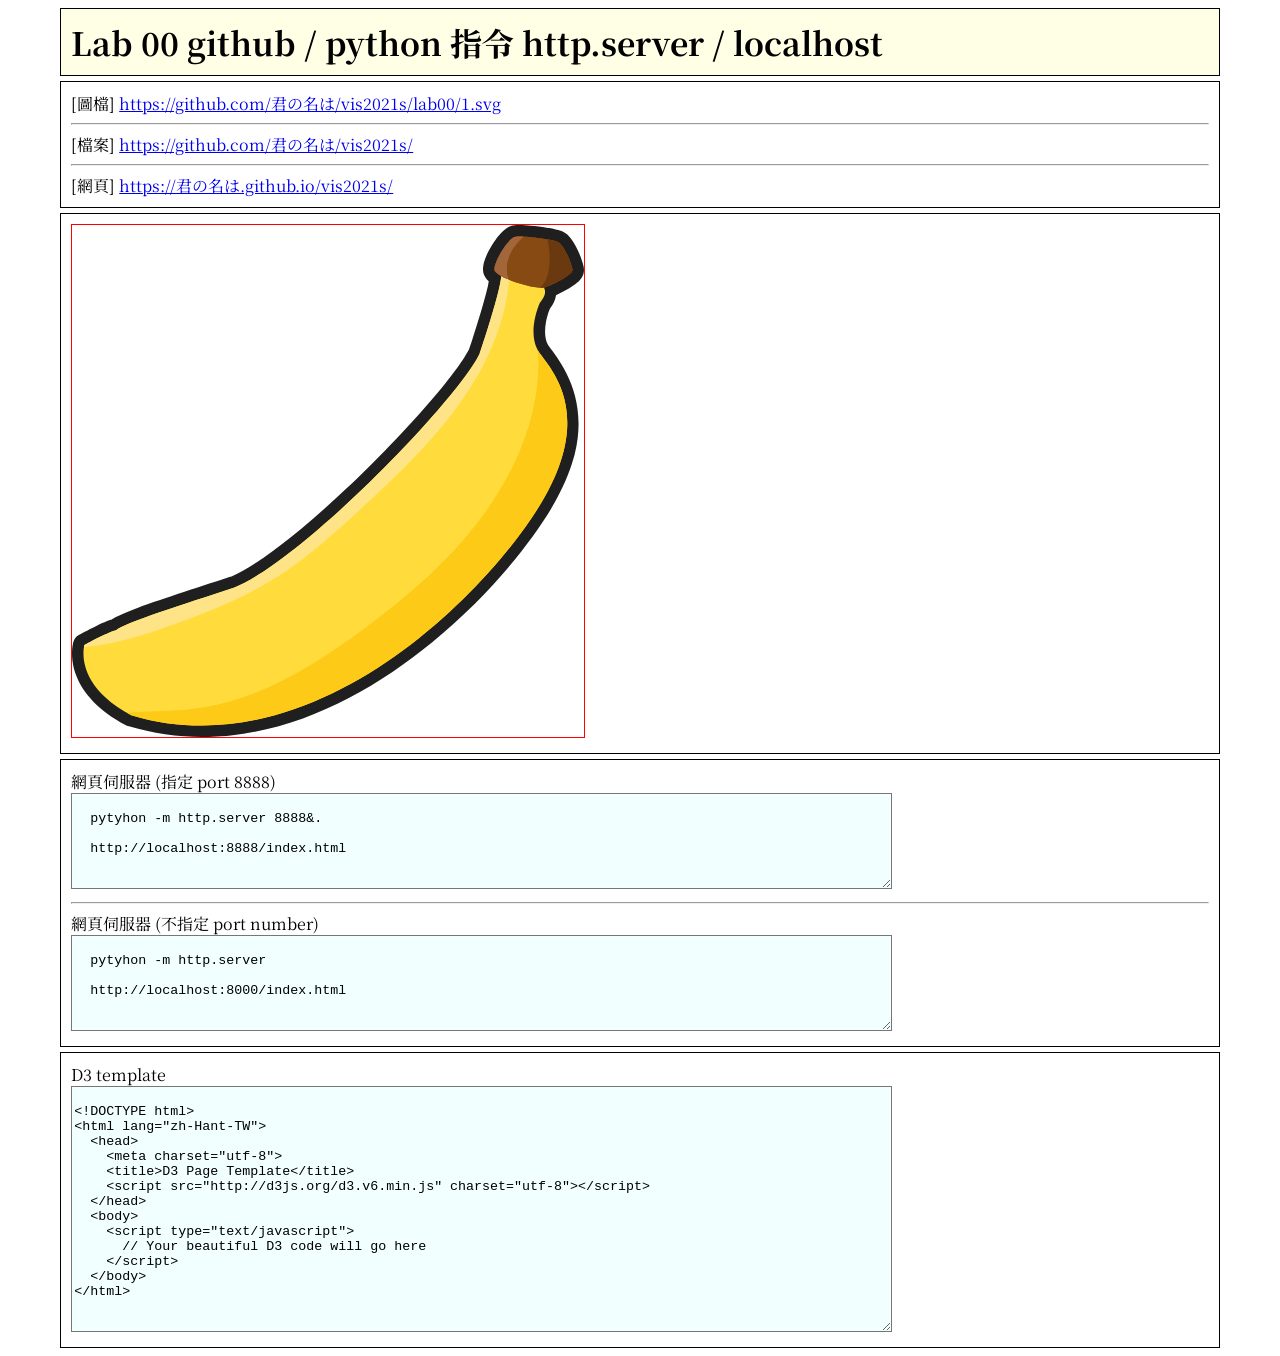
<file: lab00/index.html>
<!DOCTYPE html>
<html>
<head>
	<title></title>
	<meta charset="utf-8">
	<style>
    @import url('https://fonts.googleapis.com/css2?family=Noto+Serif+JP:wght@900&display=swap');

    h1 {
      background-color: rgba(255, 255, 0, 0.1);
      font-family: 'Noto Serif JP', serif;
      font-size: 24pt;
      border: solid 1px black;
      width: 90%;
      margin: 5px auto;
      padding: 10px;
    }

		div {
			font-family: 'Noto Serif JP', serif;
			font-size: 12pt;
			border: solid 1px black;
			width: 90%;
			margin: 5px auto;
			padding: 10px;
		}

    div:hover, ul:hover, h1:hover, h3:hover {
      background-color: rgba(255, 255, 128, 0.1);
      /* offset-x | offset-y | blur-radius | spread-radius | color */
      box-shadow: 0px 0px 5px 5px rgba(128, 255, 255, 0.5);
    }

    svg, iframe {
      border: 1px solid red;
    }
	</style>
</head>
<body>

<h1>  Lab 00 github / python 指令 http.server / localhost </h1>

<div>
  [圖檔] <a href="https://github.com/BananaDuncan1024/vis2021s/lab00/1.svg">https://github.com/君の名は/vis2021s/lab00/1.svg</a>
  <hr>
  [檔案] <a href="https://github.com/BananaDuncan1024/vis2021s/">https://github.com/君の名は/vis2021s/</a>
  <hr>
  [網頁] <a href="https://BananaDuncan1024.github.io/vis2021s/">https://君の名は.github.io/vis2021s/</a>
</div>

<div>
  <iframe src="./1.svg" width="512" height="512" seamless="seamless" scrolling="no" frameborder="0" allowtransparency="true"> </iframe>
</div>

<div>
  網頁伺服器 (指定 port 8888)<br>
  <textarea rows="6" cols="100" style="font-family:'Courier New'; background: rgba(128, 255, 255, 0.1);">

  pytyhon -m http.server 8888&.

  http://localhost:8888/index.html
  </textarea>
  <hr>
  網頁伺服器 (不指定 port number)<br>
  <textarea rows="6" cols="100" style="font-family:'Courier New'; background: rgba(128, 255, 255, 0.1);">

  pytyhon -m http.server

  http://localhost:8000/index.html
  </textarea>
</div>

<div>
  D3 template <br>
  <textarea rows="16" cols="100" style="font-family:'Courier New'; background: rgba(128, 255, 255, 0.1);">

<!DOCTYPE html>
<html lang="zh-Hant-TW">
  <head>
    <meta charset="utf-8">
    <title>D3 Page Template</title>
    <script src="http://d3js.org/d3.v6.min.js" charset="utf-8"></script>
  </head>
  <body>
    <script type="text/javascript">
      // Your beautiful D3 code will go here
    </script>
  </body>
</html>
  </textarea>
</div>


</body>
</html>
</file>
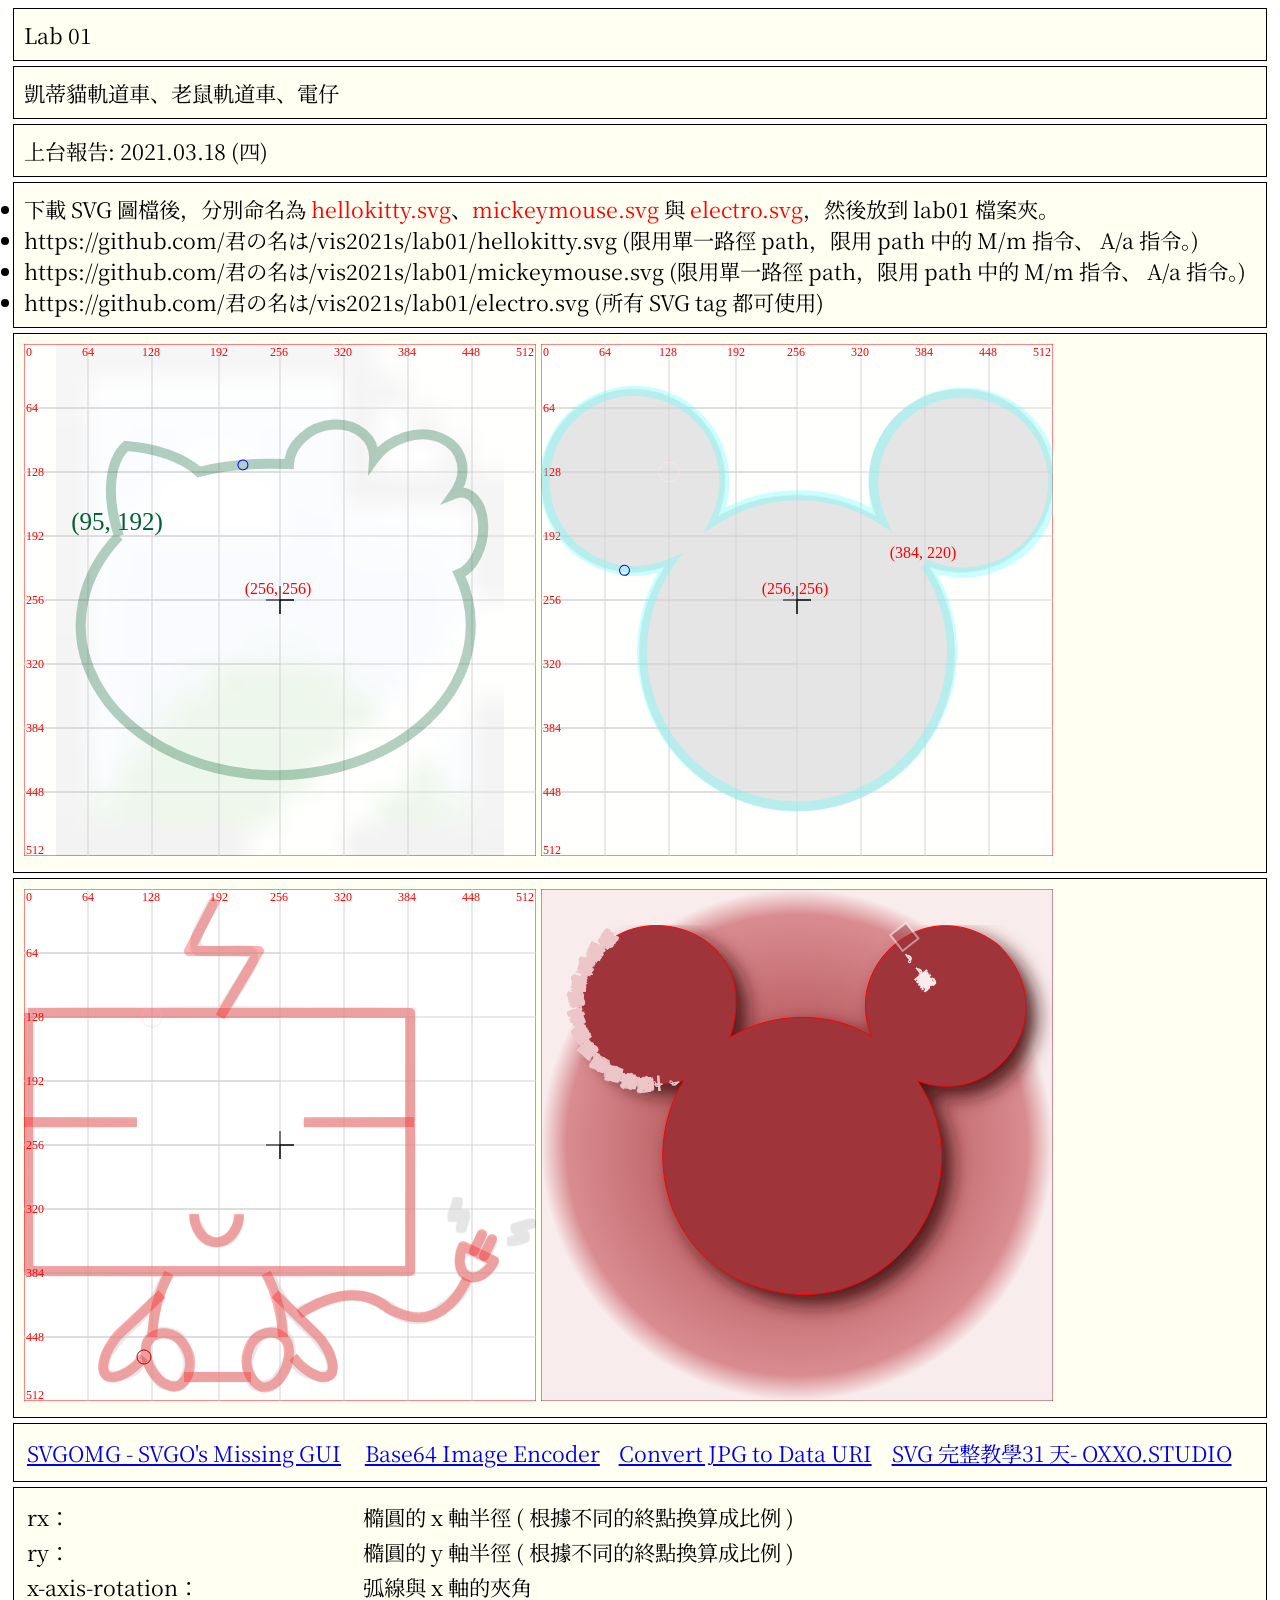
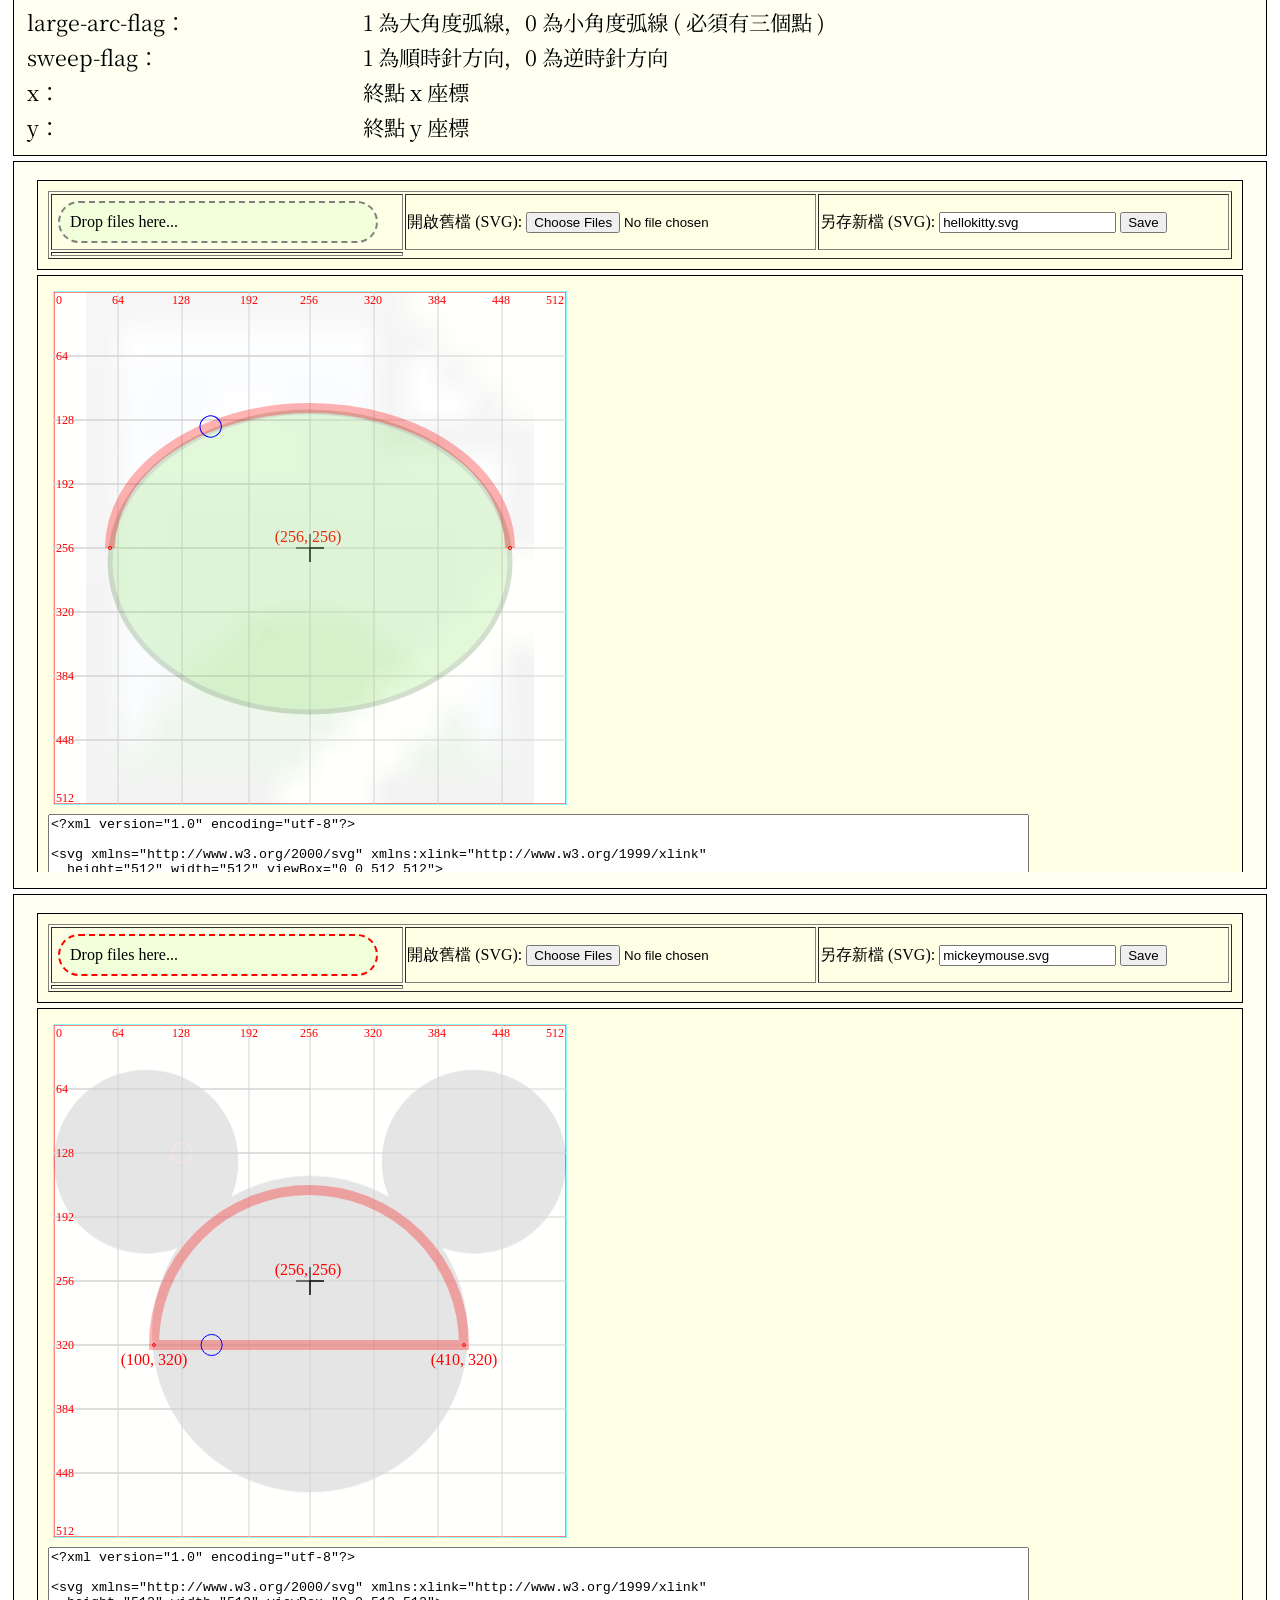
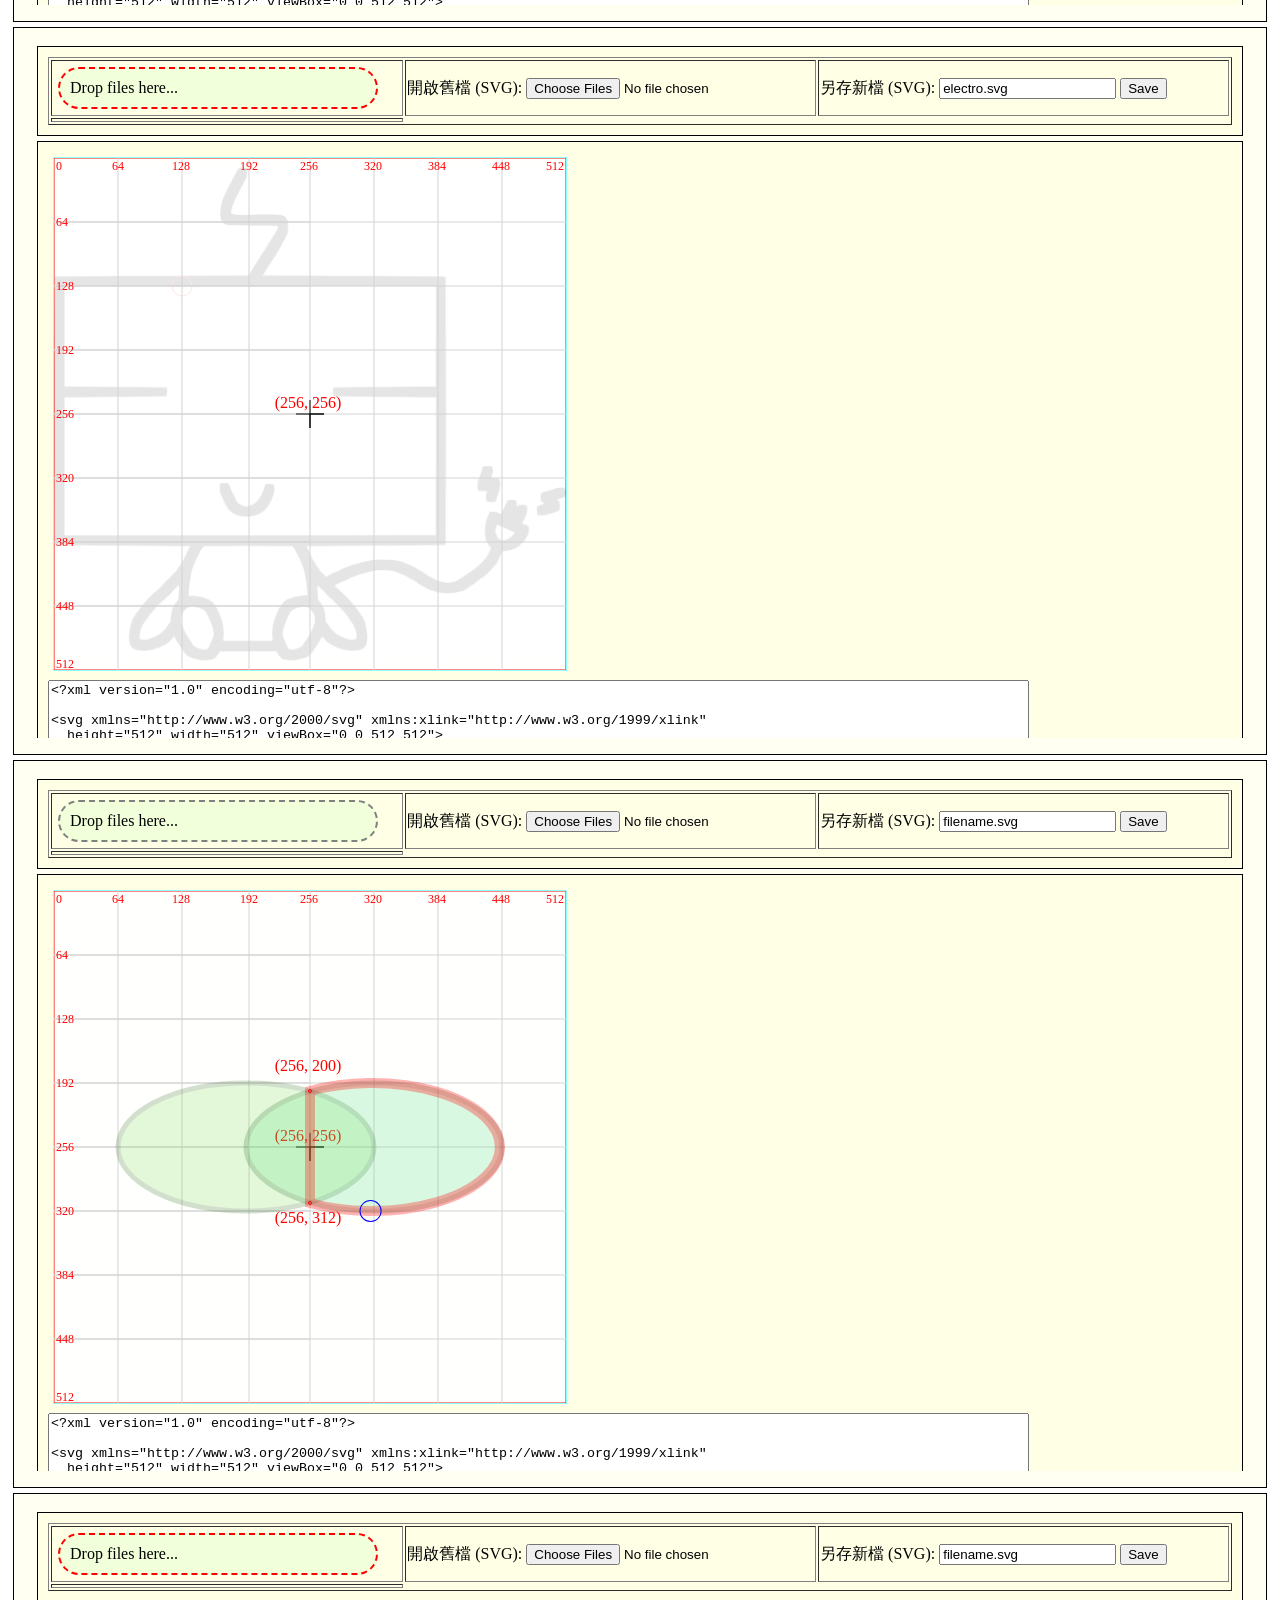
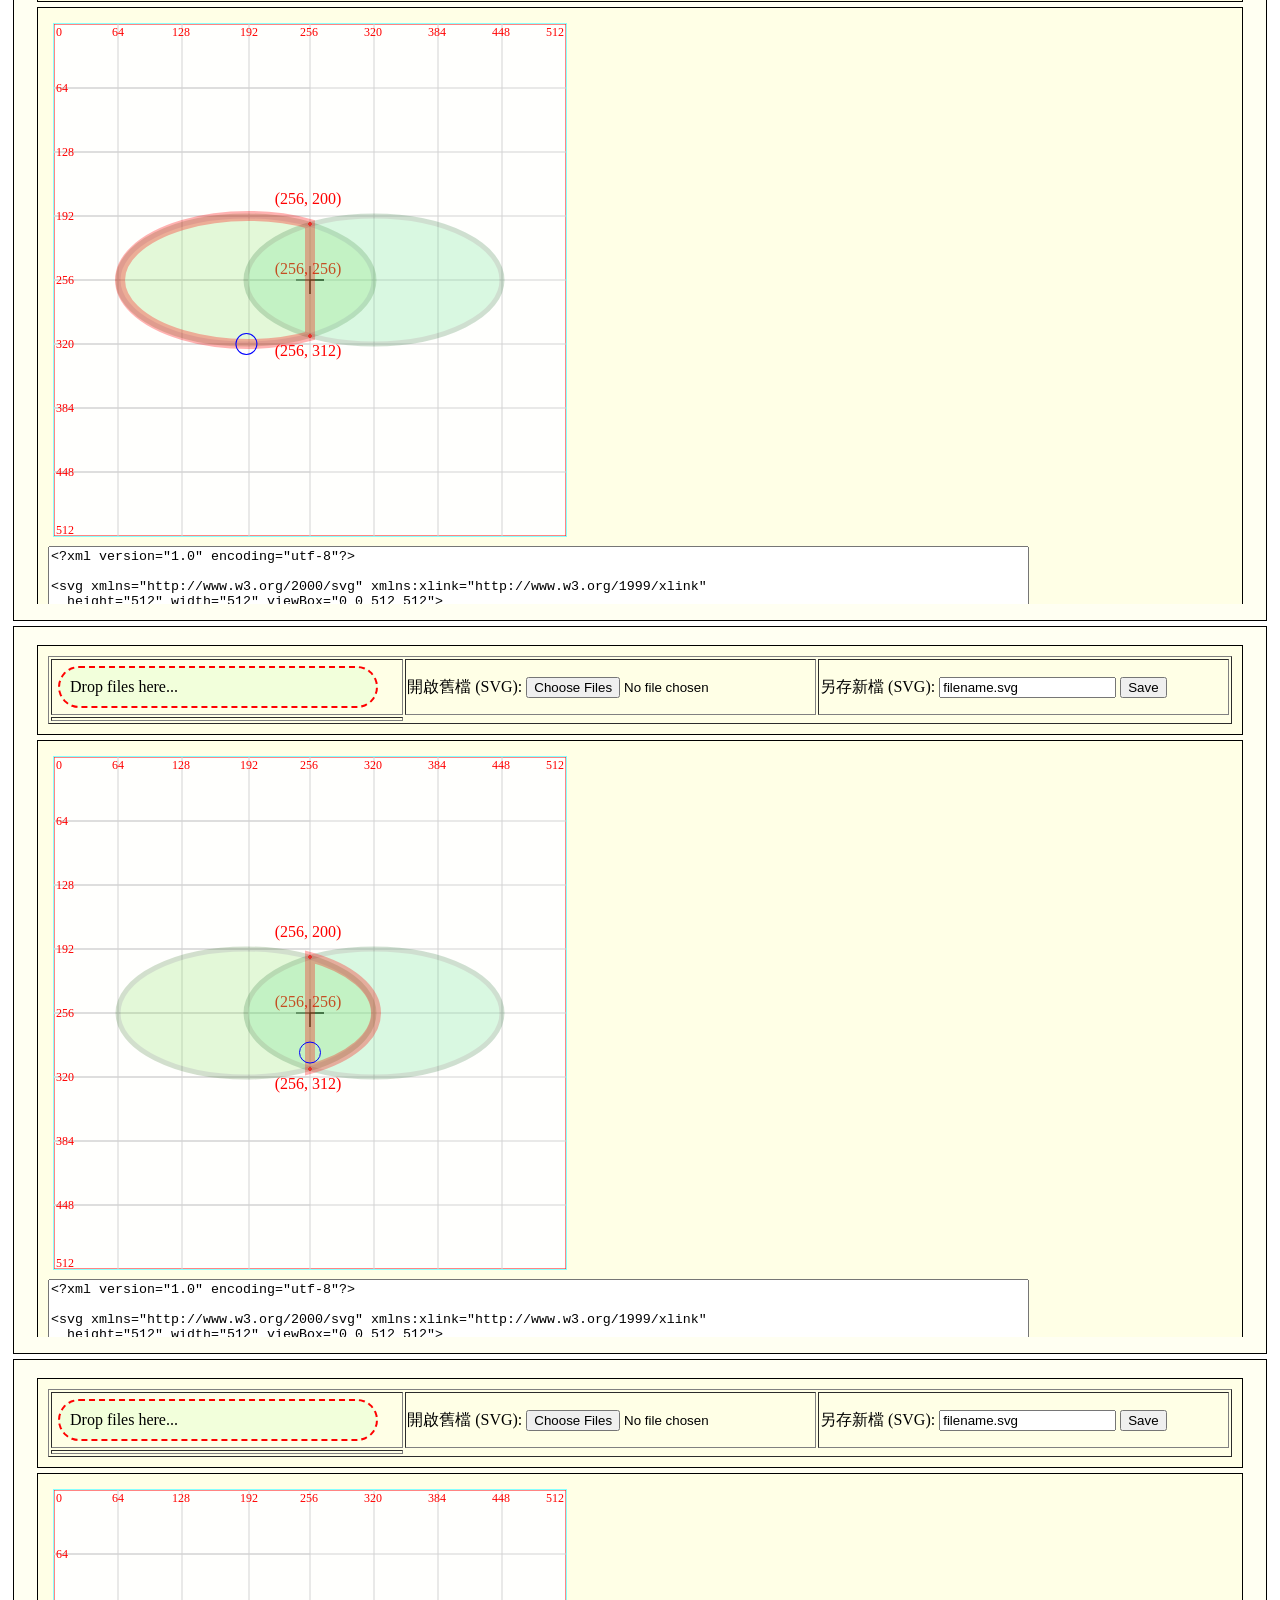
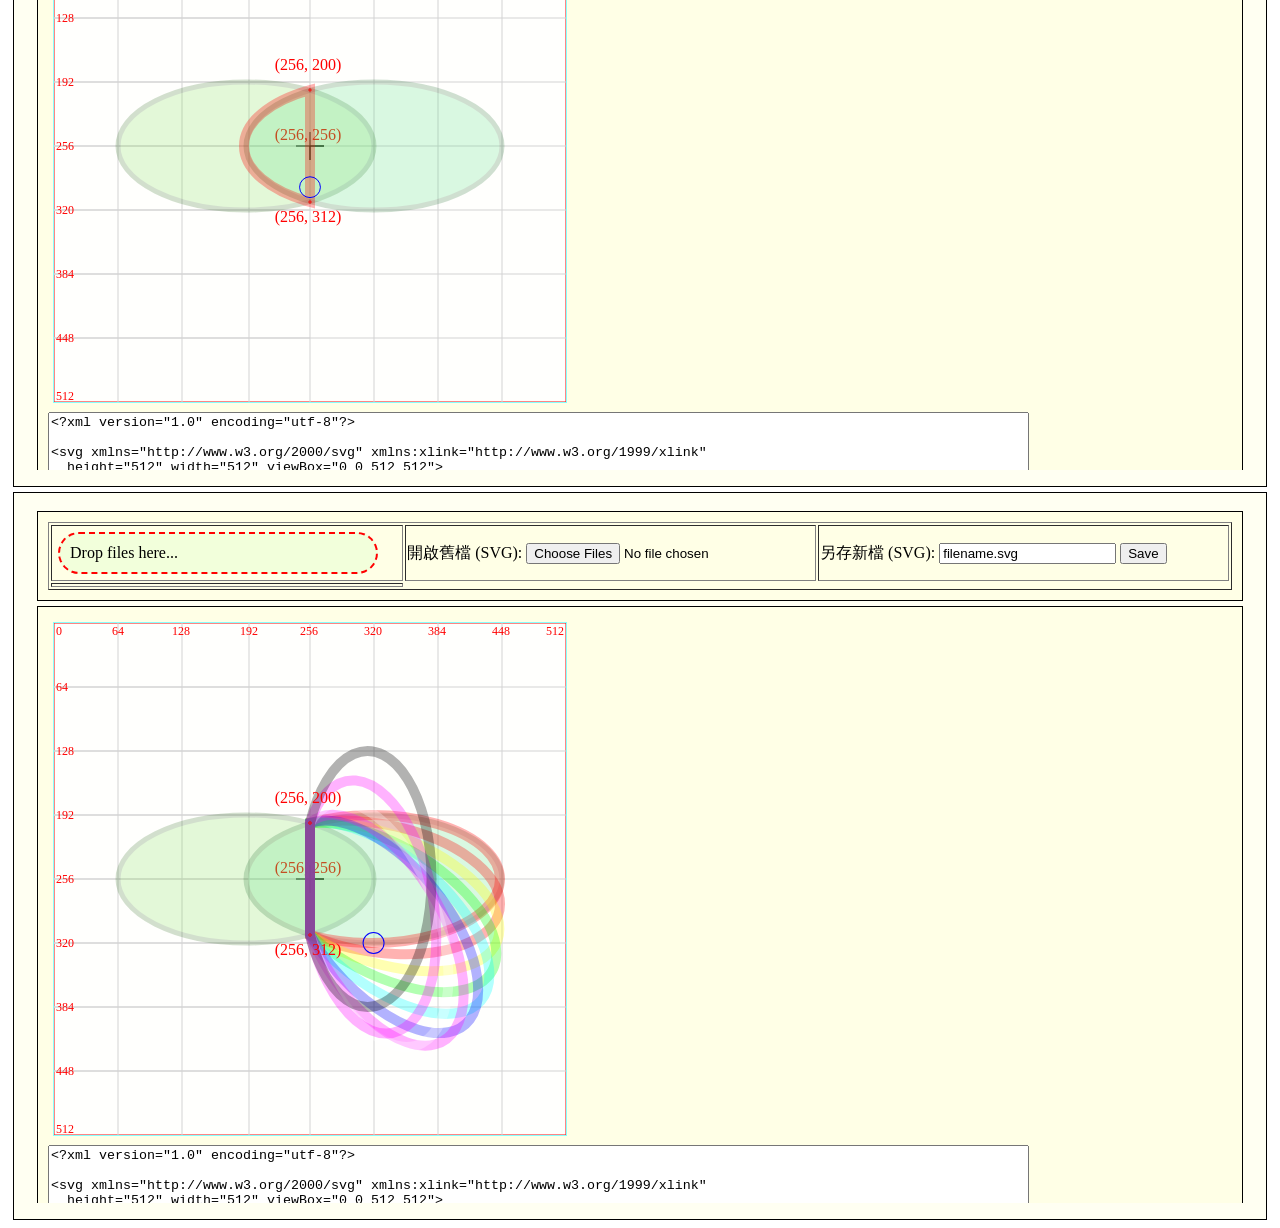
<file: lab01/index.html>
<!DOCTYPE html>
<html lang="zh-Hant-TW">
<head>
    <meta charset="utf-8">
    <title>Lab 01</title>
    <script src="http://d3js.org/d3.v6.min.js" charset="utf-8"></script> <!-- v6.5.0 -->
    <style type="text/css">
	    @import url('https://fonts.googleapis.com/css2?family=Noto+Serif+JP:wght@900&display=swap');

	    body {
	        font-family: 'Noto Serif JP', serif;
	        font-size: 16pt;
	    }
	    div, ul {
	      border: solid black 1px;
	      margin: 5px;
	      padding: 10px;
	      background-color: rgba(255, 255, 128, 0.1);
	    }

	    div:hover, ul:hover {
	      background-color: rgba(255, 128, 128, 0.1);
	    }
    </style>
</head>
<body>
	<div>
		Lab 01
	</div>
	<div>
		凱蒂貓軌道車、老鼠軌道車、電仔
	</div>
	<div>
		上台報告: 2021.03.18 (四)
	</div>
	<ul>
		<li>下載 SVG 圖檔後，分別命名為 <font color="red">hellokitty.svg</font>、<font color="red">mickeymouse.svg</font> 與 <font color="red">electro.svg</font>，然後放到 lab01 檔案夾。</li>
		<li>https://github.com/君の名は/vis2021s/lab01/hellokitty.svg (限用單一路徑 path，限用 path 中的 M/m 指令、 A/a 指令。)</li>
		<li>https://github.com/君の名は/vis2021s/lab01/mickeymouse.svg (限用單一路徑 path，限用 path 中的 M/m 指令、 A/a 指令。)</li>
		<li>https://github.com/君の名は/vis2021s/lab01/electro.svg (所有 SVG tag 都可使用)</li>
	</ul>
	<div>
    	<iframe src="./hellokitty.svg" width="512" height="512" seamless="seamless" scrolling="yes" frameborder="0" allowtransparency="true"> </iframe>
    	<iframe src="./mickeymouse.svg" width="512" height="512" seamless="seamless" scrolling="yes" frameborder="0" allowtransparency="true"> </iframe>
	</div>
	<div>
    	<iframe src="./electro.svg" width="512" height="512" seamless="seamless" scrolling="yes" frameborder="0" allowtransparency="true"> </iframe>
    	<iframe src="./mickey.svg" width="512" height="512" seamless="seamless" scrolling="yes" frameborder="0" allowtransparency="true"> </iframe>
	</div>
	<!-- ---------------- -->
	<div>
		<table style="width:100%">
		  <tr>
		    <td><a target="_blank" href="https://jakearchibald.github.io/svgomg/">SVGOMG - SVGO's Missing GUI</a></td>
		    <td><a target="_blank" href="https://www.base64-image.de/">Base64 Image Encoder</a></td>
		    <td><a target="_blank" href="https://onlinejpgtools.com/convert-jpg-to-data-uri">Convert JPG to Data URI</a></td>
		    <td><a href="https://www.oxxostudio.tw/articles/201410/svg-tutorial.html">SVG 完整教學31 天- OXXO.STUDIO</a></td>
		  </tr>
		</table>
	</div>
	<!-- ---------------- -->
	<div>
		<table style="width:100%">
		  <tr>
		    <td>rx： </td><td>橢圓的 x 軸半徑 ( 根據不同的終點換算成比例 ) </td>
		  </tr>
		  <tr>
		    <td>ry： </td><td>橢圓的 y 軸半徑 ( 根據不同的終點換算成比例 ) </td>
		  </tr>
		  <tr>
		    <td>x-axis-rotation： </td><td>弧線與 x 軸的夾角 </td>
		  </tr>
		  <tr>
		    <td>large-arc-flag： </td><td>1 為大角度弧線，0 為小角度弧線 ( 必須有三個點 ) </td>
		  </tr>
		  <tr>
		    <td>sweep-flag： </td><td>1 為順時針方向，0 為逆時針方向 </td>
		  </tr>
		  <tr>
		    <td>x：  </td><td>終點 x 座標 </td>
		  </tr>
		  <tr>
		    <td>y：  </td><td>終點 y 座標 </td>
		  </tr>
		</table>
	</div>

	<div>
	    <iframe src="./hellokitty.html" width="100%" height="700" seamless="seamless" scrolling="yes" frameborder="0" allowtransparency="true"> </iframe>
	</div>

	<div>
	    <iframe src="./mickeymouse.html" width="100%" height="700" seamless="seamless" scrolling="yes" frameborder="0" allowtransparency="true"> </iframe>
	</div>

	<div>
	    <iframe src="./electro.html" width="100%" height="700" seamless="seamless" scrolling="yes" frameborder="0" allowtransparency="true"> </iframe>
	</div>
	<div>
	    <iframe src="./largearcsweep1.html" width="100%" height="700" seamless="seamless" scrolling="yes" frameborder="0" allowtransparency="true"> </iframe>
	</div>

	<div>
	    <iframe src="./largearcsweep2.html" width="100%" height="700" seamless="seamless" scrolling="yes" frameborder="0" allowtransparency="true"> </iframe>
	</div>

	<div>
	    <iframe src="./largearcsweep3.html" width="100%" height="700" seamless="seamless" scrolling="yes" frameborder="0" allowtransparency="true"> </iframe>
	</div>

	<div>
	    <iframe src="./largearcsweep4.html" width="100%" height="700" seamless="seamless" scrolling="yes" frameborder="0" allowtransparency="true"> </iframe>
	</div>

	<div>
	    <iframe src="./angle.html" width="100%" height="700" seamless="seamless" scrolling="yes" frameborder="0" allowtransparency="true"> </iframe>
	</div>

	<script type="text/javascript">
	  // Your beautiful D3 code will go here
	</script>

 </body>
</html>
</file>
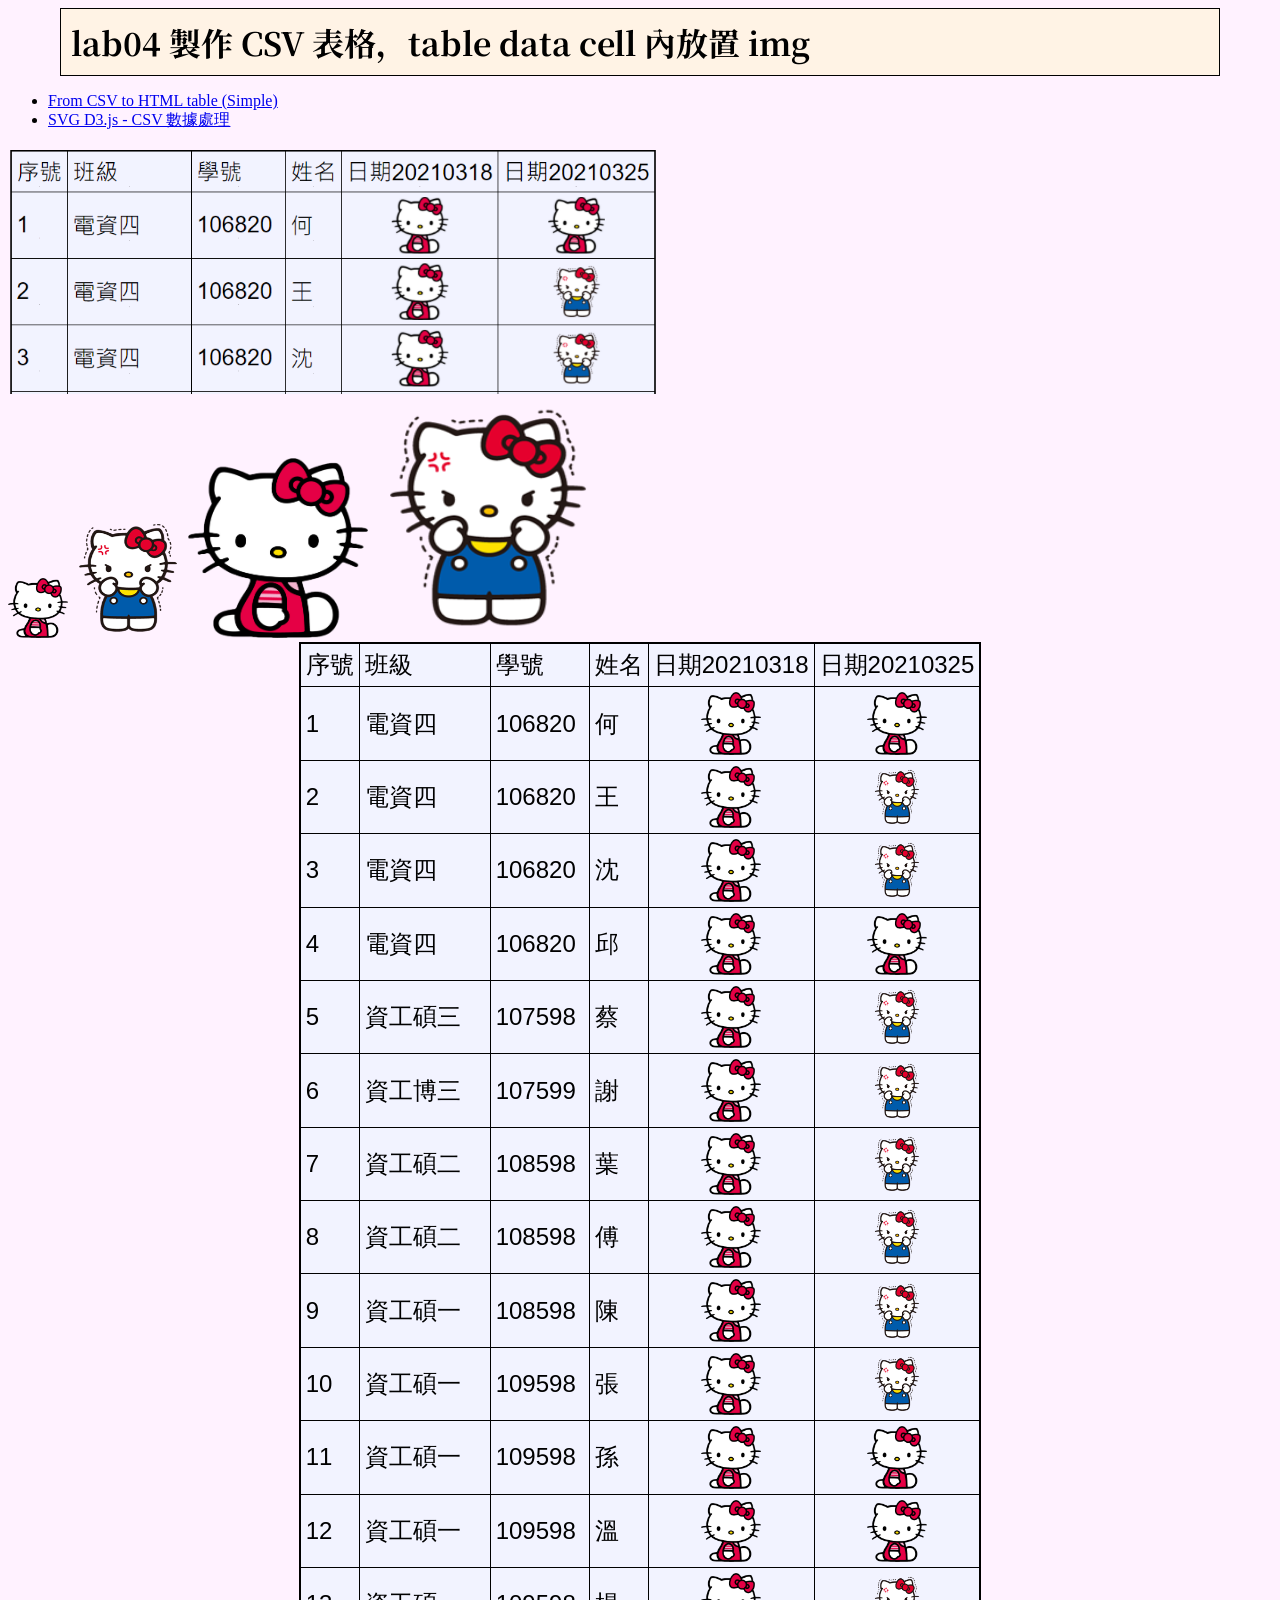
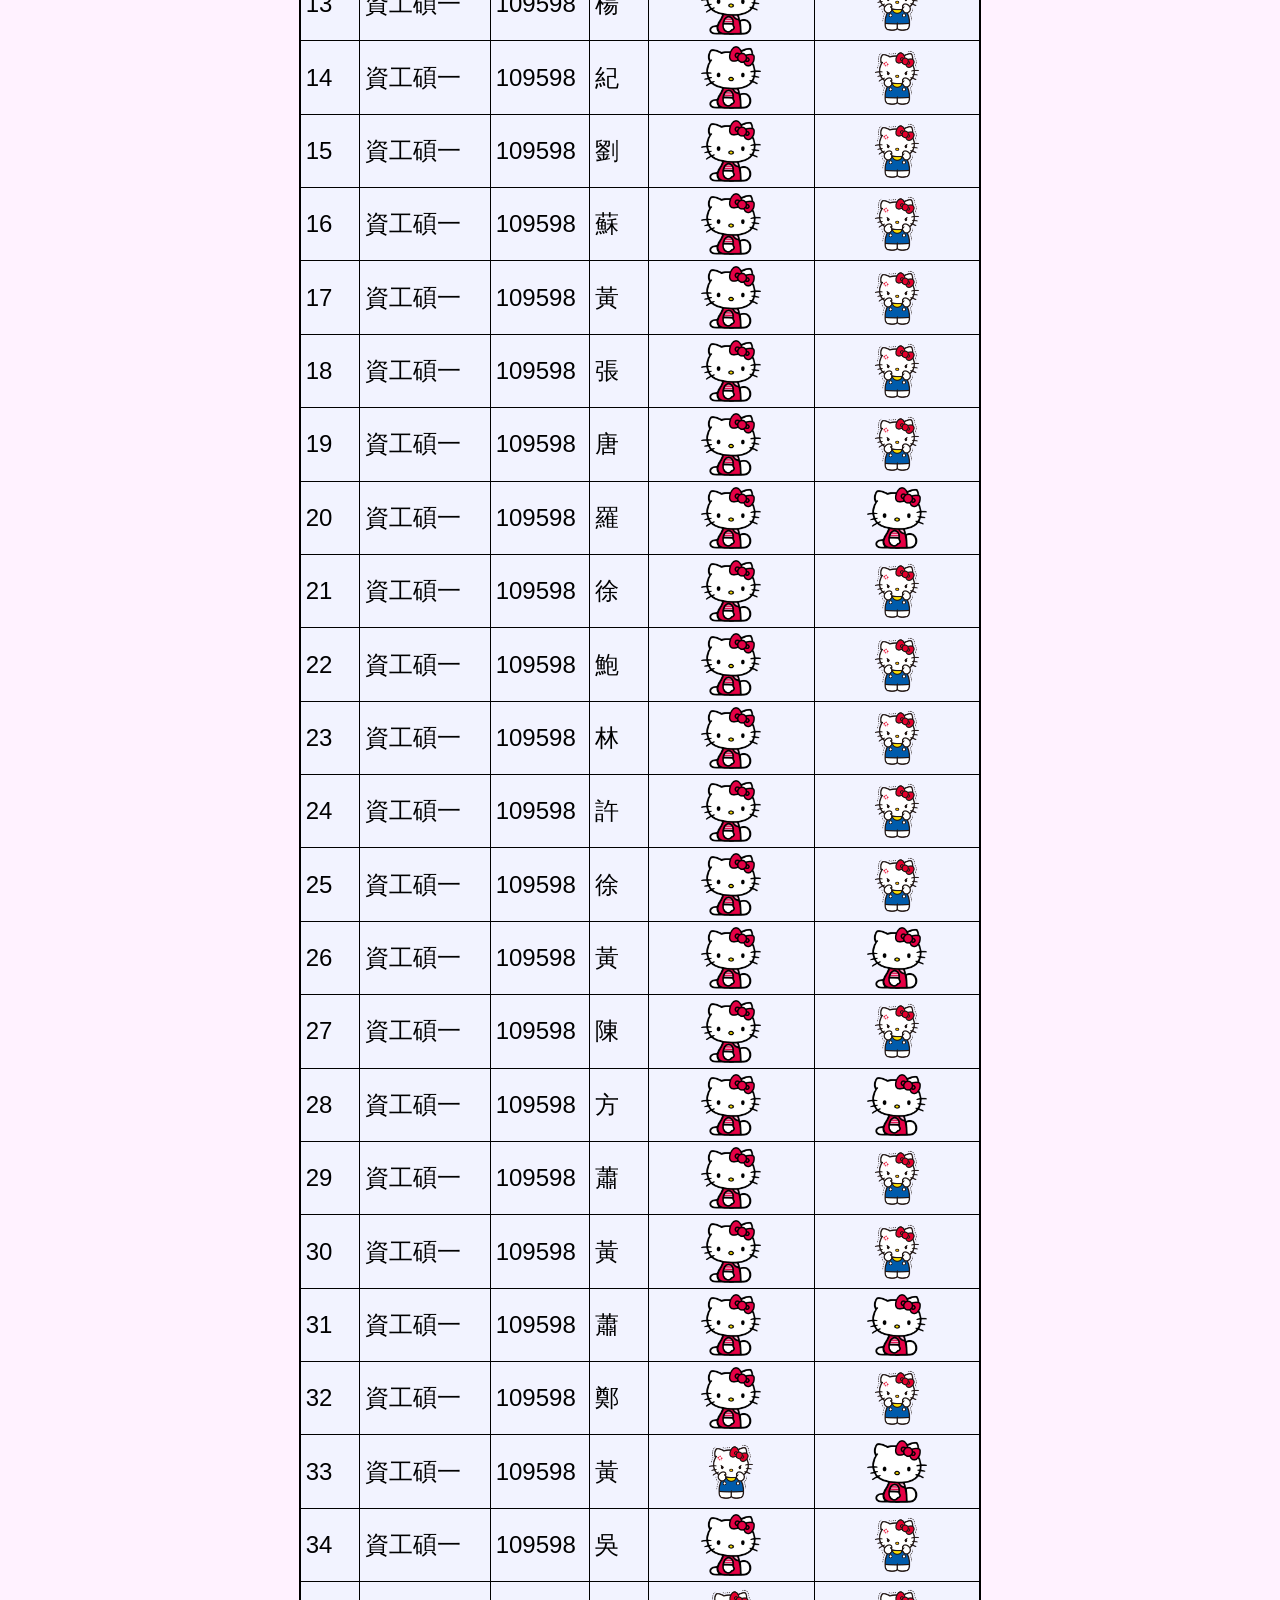
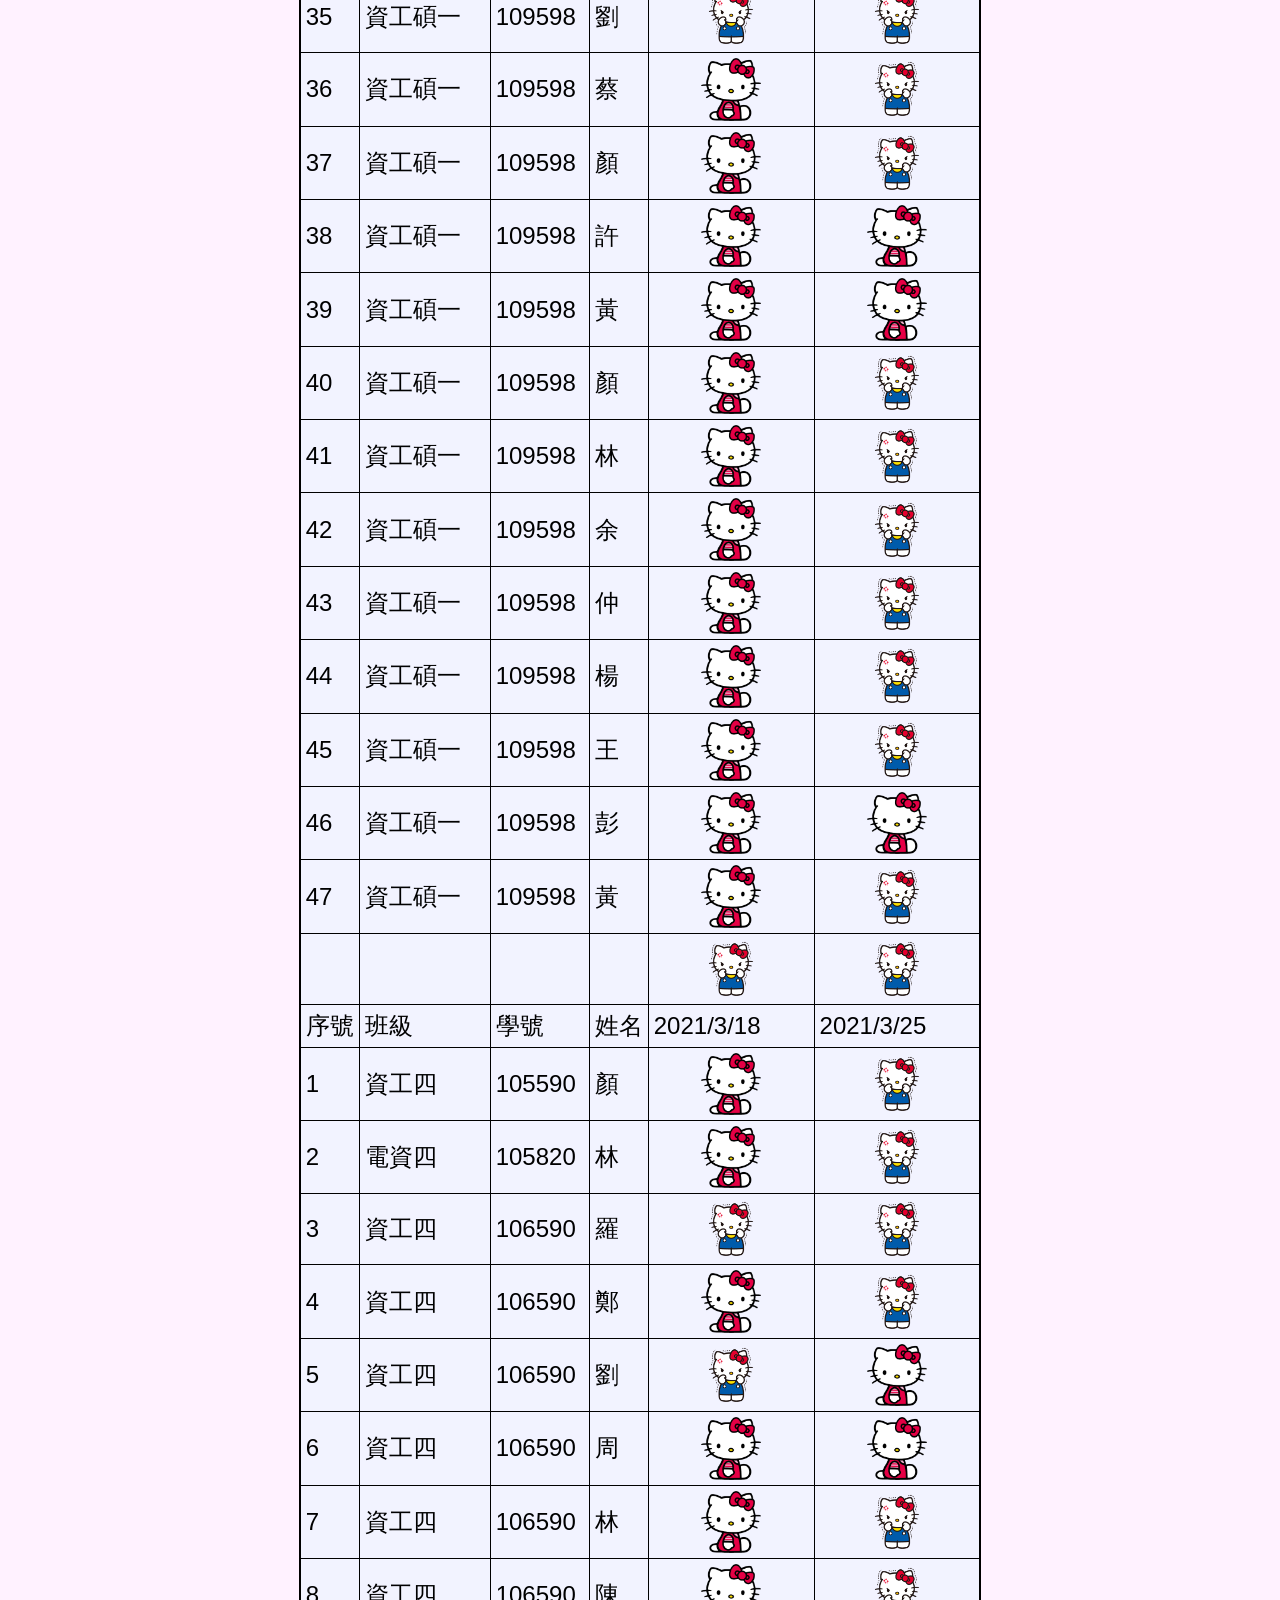
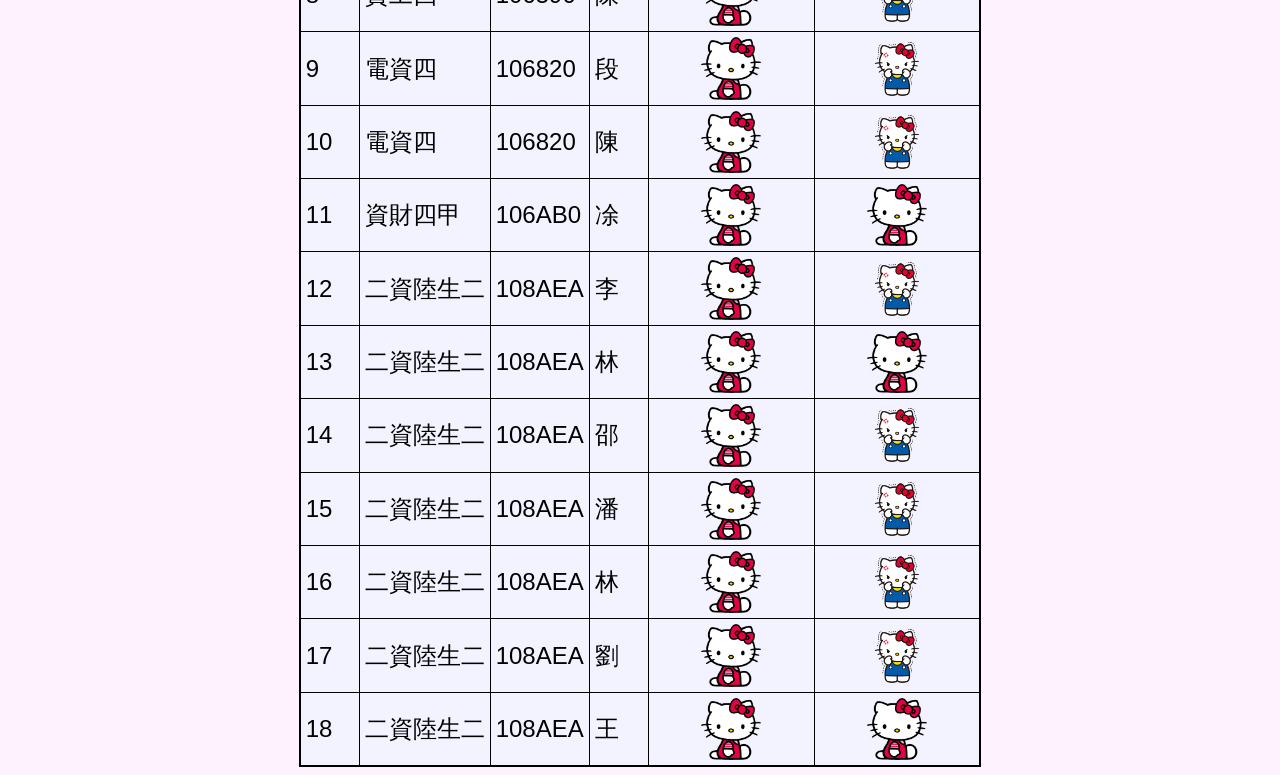
<file: lab04/index.html>
<!--
http://bl.ocks.org/ndarville/7075823
https://www.oxxostudio.tw/articles/201501/svg-d3-13-csv.html
-->

<!DOCTYPE html>

<html lang="en">
    <head>
        <meta charset="utf-8">
        <style>
            @import url('https://fonts.googleapis.com/css2?family=Noto+Serif+JP:wght@900&display=swap');

            h1 {
              background-color: rgba(255, 255, 0, 0.1);
              font-family: 'Noto Serif JP', serif;
              font-size: 24pt;
              border: solid 1px black;
              width: 90%;
              margin: 5px auto;
              padding: 10px;
            }

            body {
                background-color: rgba(255, 128, 255, 0.1);
            }
            table {
                border-collapse: collapse;
                border: 2px black solid;
                font: 24px sans-serif;
                margin-left: auto;
                margin-right: auto;
            }

            td, th {
                border: 1px black solid;
                padding: 5px;
                background-color: rgba(128, 255, 255, 0.1);
            }

            td img{
                display: block;
                margin-left: auto;
                margin-right: auto;
            }

            img:hover {
                box-shadow: 0 0 2px 1px rgba(0, 140, 186, 0.5);
            }
        </style>
    </head>
    <body>
        <h1>
            lab04 製作 CSV 表格，table data cell 內放置 img
        </h1>
        <div>
            <ul>
                <li><a href="http://bl.ocks.org/ndarville/7075823">From CSV to HTML table (Simple)</a></li>
                <li><a href="https://www.oxxostudio.tw/articles/201501/svg-d3-13-csv.html">SVG D3.js - CSV 數據處理</a></li>
            </ul>
        </div>
        <img src="./c.png" width="650">
        <div id="div1"></div>
        <script src="./d3.v3.min.js"></script> 

        <script type="text/javascript"charset="utf-8">

            d3.select("#div1")
                .selectAll("img")
                .data([0, 1, 2, 3])
                .enter()
                // img
                .append("img")
                .attr("src", function(d, i) { if (i % 2 == 0) return "./92.png"; else return "./93.png"; })
                .attr("x", "0")
                .attr("y", "0")
                .attr("width",  function(d, i) { return (i + 1) * 60; })
                .attr("height", function(d, i) { return (i + 1) * 60; });

            d3.text("data.csv", function(data) {
                var parsedCSV = d3.csv.parseRows(data);

                var container = d3.select("body")
                    .append("table")

                    .selectAll("tr")
                        .data(parsedCSV).enter()
                        .append("tr")
                     

                    .selectAll("td")
                        .data(function(d) { return d; }).enter()
                        .append("td")
                        .text(function(d,i) {if (i>=4 & d==1 || d==0) return""; return d ;})
                        .attr("id", function(d, i) {if (d==1) return "./92.png";else return d ;})
                        .append("img")
                        .attr("src", function(d, i) { if (i>=4 & d==1) return "./92.png";else if (i>=4 & d==0) return "./93.png";})
                        .attr("width",  function(d, i) {if (i>=4 & d==1) return  60; })
                        .attr("height", function(d, i) {if (i>=4 & d==0) return  60; });
            });
        </script>
    </body>
</html>
</file>
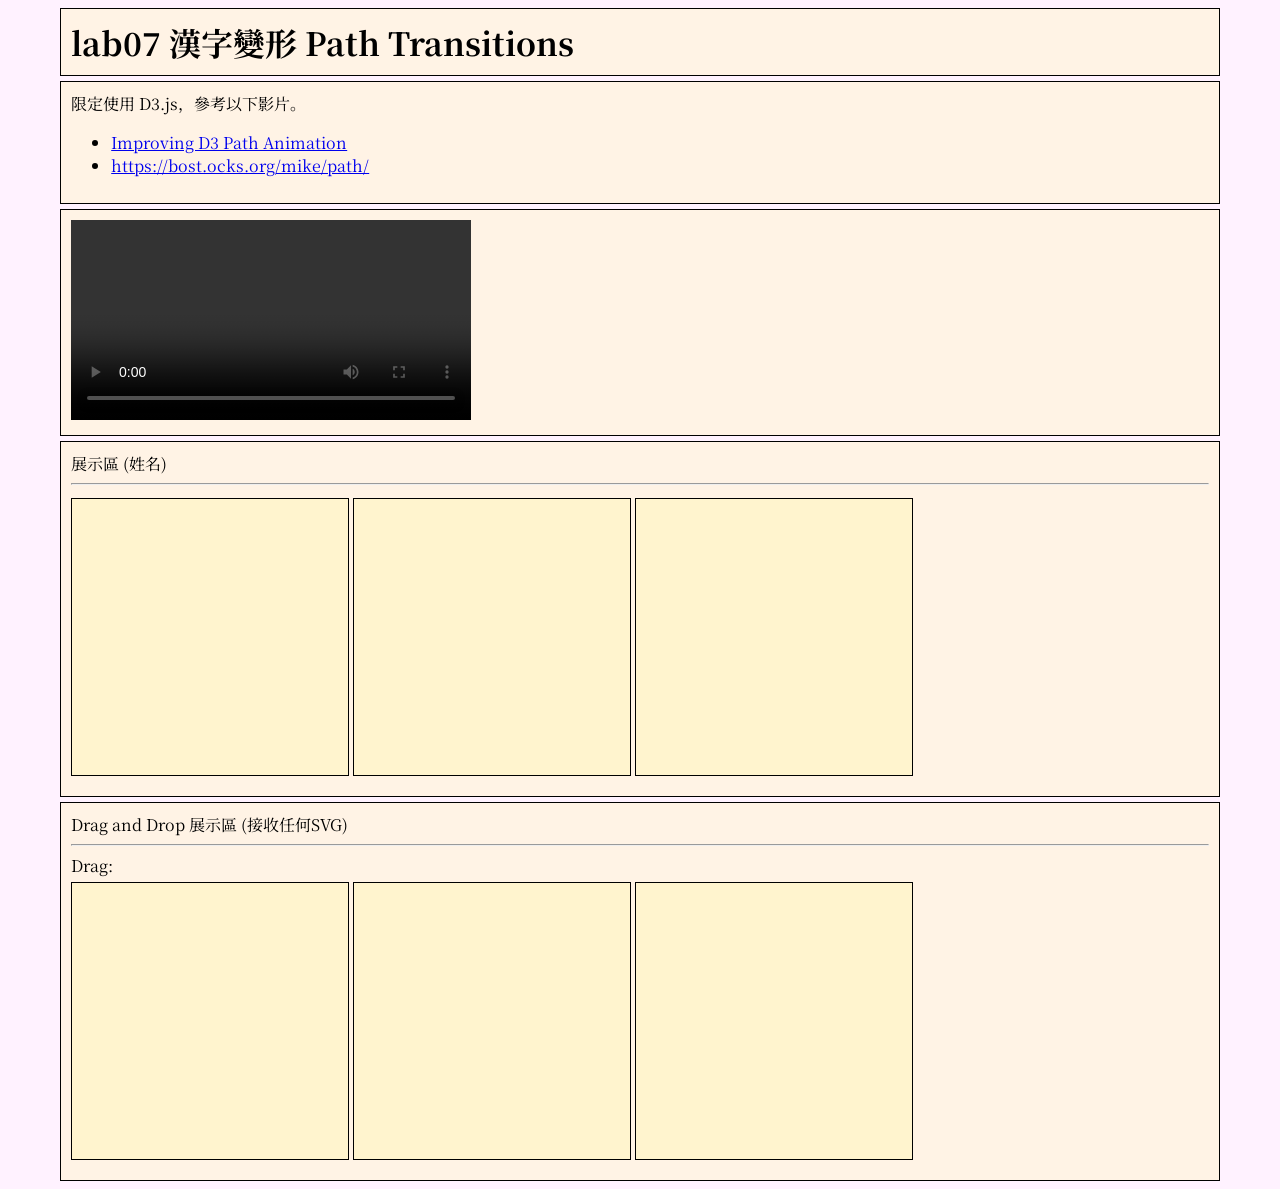
<file: lab07/index.html>
<!DOCTYPE html>
<html lang="zh-Hant-TW">

<head>
  <meta charset="utf-8">
  <title>Lab 7</title>
  <style>
    @import url('https://fonts.googleapis.com/css2?family=Noto+Serif+JP:wght@900&display=swap');

    .name-character {
      width: 256px;
      height: 256px;
      display: inline-flex;
    }

    h1,
    div {
      background-color: rgba(255, 255, 0, 0.1);
      font-family: 'Noto Serif JP', serif;
      font-size: 24pt;
      border: solid 1px black;
      width: 90%;
      margin: 5px auto;
      padding: 10px;
    }

    div {
      font-size: 12pt;
    }

    body {
      background-color: rgba(255, 128, 255, 0.1);
    }

    video:hover {
      box-shadow: 0 0 2px 1px rgba(126, 13, 219, 0.747);
    }

    .dragdrop {
      width: 256px;
      display: inline-block;
    }
  </style>
  <script src="https://d3js.org/d3.v6.min.js" charset="utf-8"></script> <!-- v6.5.0 -->
</head>

<body>
  <h1>
    lab07 漢字變形 Path Transitions
  </h1>
  <div>
    限定使用 D3.js，參考以下影片。
    <ul>
      <li><a href="https://bocoup.com/blog/improving-d3-path-animation">Improving D3 Path Animation</a></li>
      <li><a href="https://bost.ocks.org/mike/path/">https://bost.ocks.org/mike/path/</a></li>
    </ul>
  </div>

  <div>
    <video width="400" controls loop autoplay>
      <source src="2.mp4" type="video/mp4">
    </video>
  </div>

  <div>
    展示區 (姓名)
    <hr>
    <div id='lee' class='name-character'></div>
    <div id='tsz' class='name-character'></div>
    <div id='kin' class='name-character'></div>
  </div>

  <div>
    Drag and Drop 展示區 (接收任何SVG)
    <hr>
    Drag:
    </br>
    <div id='svg-drop' class='name-character'></div>
    <div id='svg-drop' class='name-character'></div>
    <div id='svg-drop' class='name-character'></div>
    </br>
  </div>

  <script type="text/javascript">
    const ANIMATION_DURATION = 3000;
    const RADIUS = 64;
    window.addEventListener('load', function () {
      loadByPathAndAnimateNameCharacter('./LIN.svg', '#lee');
      loadByPathAndAnimateNameCharacter('./PO.svg', '#tsz');
      loadByPathAndAnimateNameCharacter('./JEN.svg', '#kin');

      document.getElementById('drop-file').addEventListener('dragover', (evt) => {
        evt.preventDefault();
      });

      document.getElementById('drop-file').addEventListener('drop', (evt) => {
        evt.preventDefault();
        loadByDropAndAnimateNameCharacter(evt.dataTransfer.files[0], '#svg-drop');
      })
    });

    function loadByPathAndAnimateNameCharacter(filePath, elementId) {
      d3.xml(filePath).then(function (data) {
        var nameCharacter = d3.select(elementId);
        nameCharacter.node()
          .append(data.documentElement);
        animate(nameCharacter);
      });
    }

    function loadByDropAndAnimateNameCharacter(file, elementId) {
      var reader = new FileReader();
      reader.readAsText(file);
      reader.onload = function (event) {
        var nameCharacter = d3.select(elementId);
        nameCharacter.html(event.target.result);
        animate(nameCharacter);
      };
    }

    function animate(nameCharacter) {
      const characterPathD = nameCharacter.select('path')
        .attr('d');
      const circlePathD = getCirclePathD(characterPathD);
      var path = nameCharacter.select('path')
        .attr('d', circlePathD)
        .attr('fill', 'none')
        .attr('stroke', 'grey')
        .attr('stroke-width', 1);
      repeat();

      function repeat() {
        path.transition()
          .duration(ANIMATION_DURATION)
          .attr('d', characterPathD)
          .transition()
          .duration(ANIMATION_DURATION)
          .attr('d', circlePathD)
          .on('end', repeat);
      }
    }

    function getCirclePathD(characterPathD) {
      var strokesN;
      var pointsNs;
      var orders;
      characterPathD = characterPathD.replaceAll('q', ' q ')
        .replaceAll('v', ' v ')
        .replaceAll('t', ' t ')
        .replaceAll('h', ' h ')
        .replaceAll('l', ' l ')
        .replaceAll('z', '')
        .replaceAll('/\s/g', ' ');
      [strokesN, pointsNs, orders] = getDataToBuildCirclePathD(characterPathD);
      var circlePathD = '';
      for (var index = 1; index < strokesN; ++index) {
        circlePathD += 'M';
        var gap = Math.PI * 2 / pointsNs[index - 1];
        var angle = 0;
        if (index === getMostComplicatedStrokeIndex(pointsNs) + 1) {
          circlePathD += (RADIUS * (Math.cos(angle)) + RADIUS * 2) + ' ' +
            (RADIUS * (Math.sin(angle)) + RADIUS * 2) + ' ';
          angle += gap;
          for (var j = 0, order = orders[index - 1]; j < order.length; ++j) {
            if (order[j] === 'q') {
              circlePathD += ' q ';
              var r = RADIUS / Math.cos(gap / 2);
              circlePathD += (r * Math.cos(angle - gap / 2) - RADIUS * Math.cos(angle - gap)) + ' ' +
                (r * Math.sin(angle - gap / 2) - RADIUS * Math.sin(angle - gap)) + ' ';

              circlePathD += (RADIUS * (Math.cos(angle) - Math.cos(angle - gap))) + ' ' +
                (RADIUS * (Math.sin(angle) - Math.sin(angle - gap))) + ' ';
              angle += gap;
            } else if (order[j] === 'v') {
              circlePathD += ' v 0 ';
            } else if (order[j] === 'h') {
              circlePathD += ' h 0 ';
            } else if (order[j] === 't') {
              circlePathD += 't';
              if (order[j - 1] === 'q') {
                circlePathD += (RADIUS * (Math.cos(angle) - Math.cos(angle - gap))) + ' ' +
                  (RADIUS * (Math.sin(angle) - Math.sin(angle - gap))) + ' ';
                angle += gap;
              } else {
                circlePathD += ' 0 0 ';
              }
            } else if (order[j] === 'l') {
              circlePathD += ' l 0 0 ';
            }
          }
        } else {
          circlePathD += (RADIUS * (Math.cos(0)) + RADIUS) + ' ' +
            (RADIUS * (Math.sin(0)) + RADIUS) + ' ';
          for (var j = 0, order = orders[index - 1]; j < order.length; ++j) {
            if (order[j] === 'q') {
              circlePathD += ' q 0 0 0 0 ';
            } else if (order[j] === 'v') {
              circlePathD += ' v 0 ';
            } else if (order[j] === 'h') {
              circlePathD += ' h 0 ';
            } else if (order[j] === 't') {
              circlePathD += ' t 0 0 ';
            } else if (order[j] === 'l') {
              circlePathD += ' l 0 0 ';
            }
          }
        }
        circlePathD += 'z';
      }
      return circlePathD;
    }

    function getMostComplicatedStrokeIndex(pointsNs) {
      var result = 0;
      for (var i = 0; i < pointsNs.length; ++i) {
        if (pointsNs[result] < pointsNs[i]) {
          result = i;
        }
      }
      return result;
    }

    function getDataToBuildCirclePathD(parsedCharacterPathD) {
      var strokes = parsedCharacterPathD.split('M');
      var pointsNs = [];
      var orders = [];
      for (var i = 1; i < strokes.length; ++i) {
        var points = strokes[i].split(' ');
        var order = ['dump'];
        var pointsN = 0;
        for (var j = 1; j < points.length; ++j) {
          if ('a' <= points[j] && points[j] <= 'z') {
            order.push(points[j]);
          }
          if (points[j] === 'q') {
            pointsN += 1;
          }
        }
        pointsNs.push(pointsN);
        orders.push(order);
      }
      return [strokes.length, pointsNs, orders];
    }
  </script>

</html>
</file>
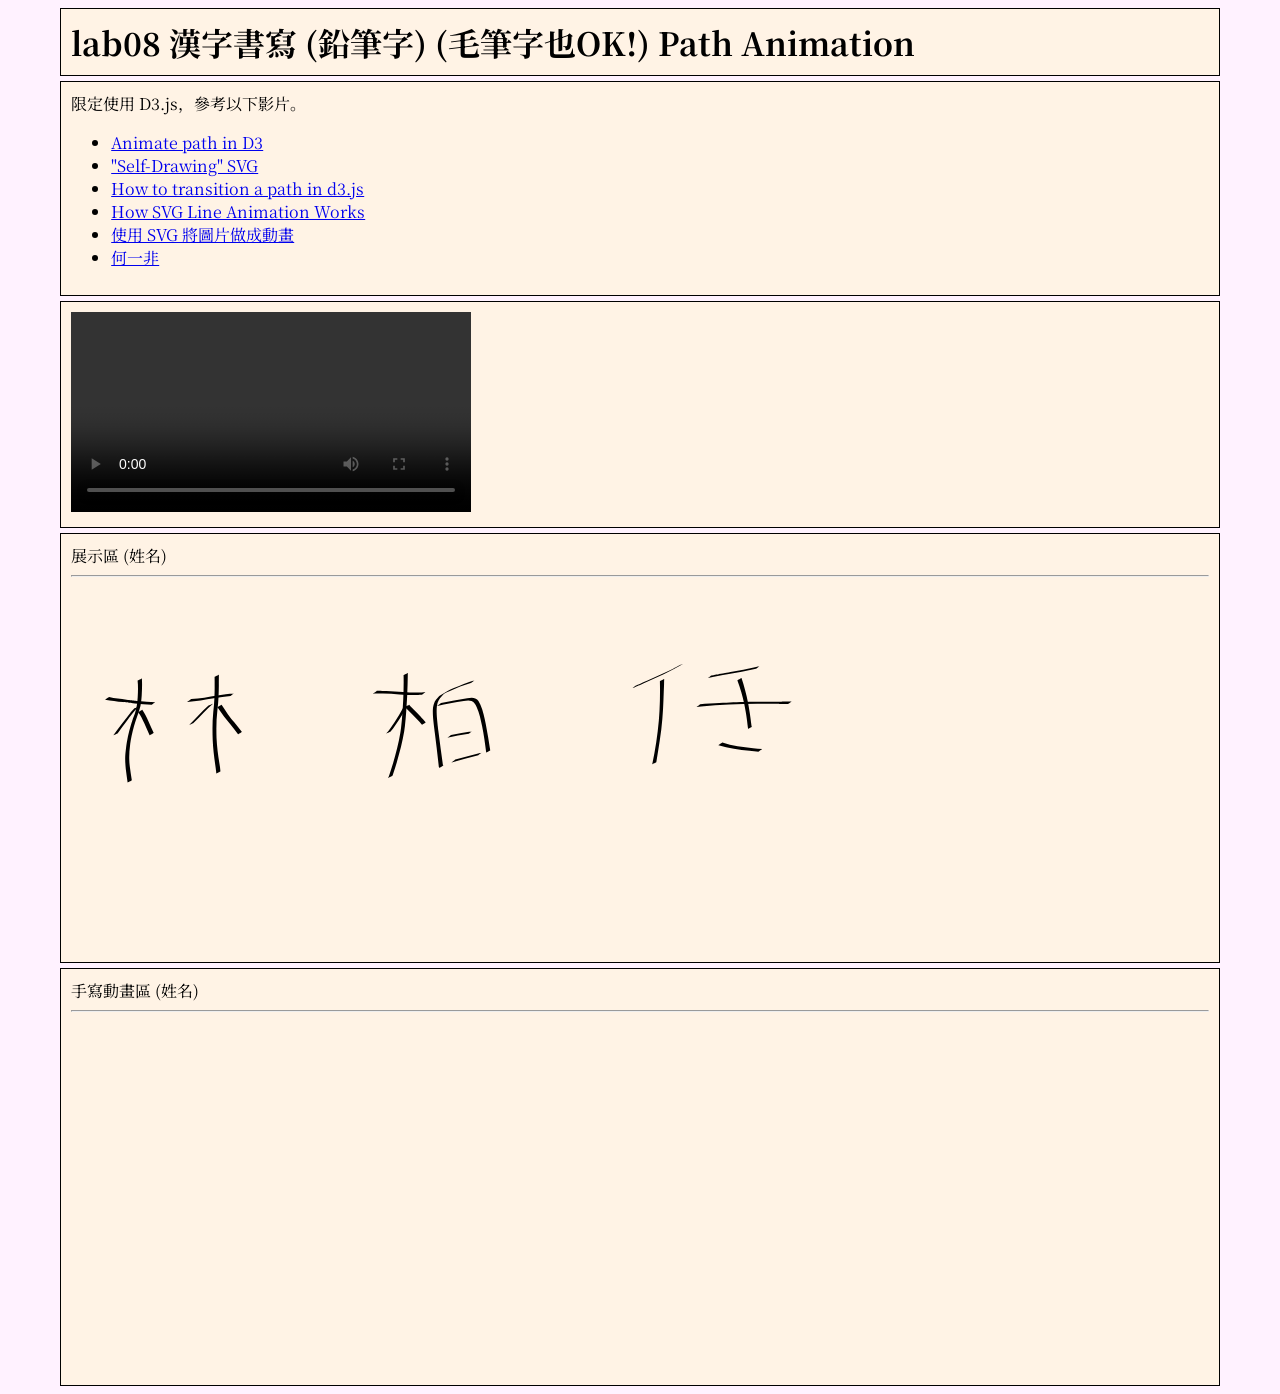
<file: lab08/index.html>
<!DOCTYPE html>
<html lang="zh-Hant-TW">

<head>
  <meta charset="utf-8">
  <title>Lab 8</title>
  <style>
    @import url('https://fonts.googleapis.com/css2?family=Noto+Serif+JP:wght@900&display=swap');

    h1,
    div {
      background-color: rgba(255, 255, 0, 0.1);
      font-family: 'Noto Serif JP', serif;
      font-size: 24pt;
      border: solid 1px black;
      width: 90%;
      margin: 5px auto;
      padding: 10px;
    }

    div {
      font-size: 12pt;
    }

    body {
      background-color: rgba(255, 128, 255, 0.1);
    }

    video:hover {
      box-shadow: 0 0 1px 1px rgba(255, 140, 186, 0.5);
    }

    .path {
      stroke-dasharray: 1000;
      stroke-dashoffset: 1000;
      animation: dash 7s linear forwards;
    }

    @keyframes dash {
      to {
        stroke-dashoffset: 0;
      }
    }
  </style>
  <script src="https://d3js.org/d3.v6.min.js" charset="utf-8"></script> <!-- v6.5.0 -->
</head>

<body>
  <h1>
    lab08 漢字書寫 (鉛筆字) (毛筆字也OK!) Path Animation
  </h1>
  <div>
    限定使用 D3.js，參考以下影片。
    <ul>
      <li><a href="https://bl.ocks.org/basilesimon/f164aec5758d16d51d248e41af5428e4">Animate path in D3</a></li>
      <li><a href="https://codepen.io/MyXoToD/post/howto-self-drawing-svg-animation">"Self-Drawing" SVG</a></li>
      <li><a href="https://stackoverflow.com/questions/15275362/how-to-transition-a-path-in-d3-js">How to transition a
          path in d3.js</a></li>
      <li><a href="https://css-tricks.com/svg-line-animation-works/">How SVG Line Animation Works</a></li>
      <li><a href="http://blog.roachking.net/blog/2014/10/31/osolve-team-drawing-animation/">使用 SVG 將圖片做成動畫</a></li>
      <li><a href="https://www.hesyifei.com/">何一非</a></li>
    </ul>
  </div>

  <div>
    <video width="400" controls loop autoplay>
      <source src="3.mp4" type="video/mp4">
    </video>
  </div>
  <div>
    展示區 (姓名)
    <hr>
    <img width="256" src="./LIN.svg">
    <img width="256" src="./PO.svg">
    <img width="256" src="./JEN.svg">
  </div>

  <div>手寫動畫區 (姓名)
    <hr>
    <svg id="svg1" height="350" width="300">
    </svg>
    <svg id="svg2" height="350" width="300">
    </svg>
    <svg id="svg3" height="350" width="300">
    </svg>
  </div>

  <!--
    <div>
      Drag and Drop 展示區 (接收任何SVG)
      <hr>
    </div>
-->

  <script type="text/javascript">
    var line = d3.line();


    var first = [
      "m 28.002902,94.152883 c 4.849915,0.953735 9.77747,1.399206 14.684356,1.939393 10.357239,1.140201 -1.130546,-0.0704 9.658583,1.050951 4.581485,0.43882 9.169654,0.796497 13.759568,1.132301 0,0 2.924742,-2.094564 2.924742,-2.094564 v 0 C 64.417389,95.886806 59.80481,95.580614 55.205674,95.111011 47.821378,94.320666 52.732146,94.85713 45.565811,94.048333 40.771984,93.507297 35.943632,93.055931 31.242402,91.925864 c 0,0 -3.2395,2.227019 -3.2395,2.227019 z",
      "m 54.632126,78.461194 c 0.523783,4.530024 0.318538,9.081098 0.07868,13.620745 -0.229632,3.940177 -0.735491,7.844086 -1.832824,11.641621 -0.683789,2.36639 -1.099987,3.34278 -1.972281,5.68448 -2.217692,6.47589 -3.993459,13.09371 -5.133382,19.84636 -0.213709,1.26597 -0.373571,2.54045 -0.560356,3.81067 -0.135215,1.16484 -0.285255,2.32806 -0.405646,3.49453 -0.258273,2.50242 -0.354997,3.64891 -0.361836,6.14309 -0.0075,2.73789 0.223734,5.44848 0.492702,8.16946 0.339709,3.6601 1.095404,7.26968 1.464691,10.92449 -0.063,0.0875 -0.12599,0.17508 -0.188982,0.26261 0,0 3.593164,-1.67737 3.593164,-1.67737 v 0 c 0.01603,-0.1325 0.03208,-0.265 0.04812,-0.39751 -0.519589,-3.61759 -1.2276,-7.20844 -1.593461,-10.84825 -0.233788,-2.24027 -0.34073,-2.95414 -0.442222,-5.24642 -0.183975,-4.15525 0.09344,-8.30152 0.643692,-12.42181 0.500906,-3.4597 0.569772,-4.28027 1.280138,-7.7524 1.103789,-5.3951 2.664691,-10.67737 4.508744,-15.8641 1.060511,-2.83586 2.077201,-5.65984 2.713667,-8.628792 0.436819,-2.037654 0.597339,-3.642119 0.792996,-5.71582 0.09694,-1.027451 0.170124,-2.057005 0.255188,-3.085507 0.240943,-4.583081 0.432501,-9.167386 0.139758,-13.753888 0,0 -3.520554,1.793811 -3.520554,1.793811 z",
      "m 51.625065,101.50672 c -0.197355,0.23829 -0.386603,0.48354 -0.592068,0.71487 -1.896682,2.1355 -0.279882,0.14443 -2.553341,2.90494 -2.071631,2.51545 -4.00182,5.13028 -5.931355,7.75489 -2.571387,3.47031 -5.189815,6.90453 -7.803861,10.3426 0,0 3.443806,-1.48348 3.443806,-1.48348 v 0 c 2.560442,-3.44126 5.136401,-6.87098 7.707532,-10.30427 2.959396,-3.97494 5.935374,-7.88497 9.371094,-11.466515 0,0 -3.641807,1.536965 -3.641807,1.536965 z",
      "m 55.059802,104.47132 c 2.143273,2.73382 3.614557,5.89864 5.072282,9.02877 1.433525,3.27026 2.910723,6.52094 4.356854,9.78555 0,0 3.386386,-1.91135 3.386386,-1.91135 v 0 c -1.503826,-3.2347 -3.058414,-6.44578 -4.473308,-9.72134 -1.434592,-3.18303 -2.894169,-6.36652 -4.957487,-9.20462 0,0 -3.384727,2.02299 -3.384727,2.02299 z",
      "m 95.419988,95.892653 c 7.325452,-0.410816 14.542932,-1.851496 21.770832,-3.033046 4.58905,-0.758782 9.20962,-1.300982 13.82533,-1.864931 0,0 2.79449,-2.082078 2.79449,-2.082078 v 0 c -4.59033,0.54769 -9.1982,0.999586 -13.75478,1.793121 -7.11568,1.180759 -14.23332,2.636081 -21.460792,2.880106 0,0 -3.17508,2.306828 -3.17508,2.306828 z",
      "m 117.79359,75.497565 c 0.0469,2.593321 0.0414,5.187182 0.0422,7.780813 0.0485,3.302117 -0.1054,6.601333 -0.2211,9.900433 -0.13925,3.737129 -0.45556,7.463589 -0.92685,11.172659 -0.77539,7.59451 -0.68824,15.24557 -0.45097,22.86512 0.29465,6.98859 1.16205,13.93089 2.16911,20.84663 0.22972,1.7447 0.51729,3.48639 0.66393,5.24139 0.0868,1.03823 0.10859,0.76341 -0.0185,1.4318 0,0 3.54346,-1.77235 3.54346,-1.77235 v 0 c -0.0782,-2.23847 -0.56693,-4.4448 -0.86741,-6.65775 -1.11788,-6.85856 -2.01777,-13.75907 -2.34036,-20.70654 -0.21241,-7.64354 -0.23665,-15.32403 0.70028,-22.92644 0.47764,-3.727176 0.81721,-7.466583 0.94883,-11.223536 0.10431,-3.306136 0.27997,-6.611382 0.23181,-9.920216 8e-4,-2.607966 -0.004,-5.216152 0.0422,-7.823814 0,0 -3.51661,1.791801 -3.51661,1.791801 z",
      "m 112.81409,98.90613 c -2.60558,2.21157 -4.97439,4.68274 -7.35942,7.12585 -2.79834,3.10653 -5.795504,6.01874 -8.769344,8.95401 0,0 3.550194,-1.46903 3.550194,-1.46903 v 0 c 2.94293,-2.93893 5.9051,-5.85841 8.70746,-8.93392 2.43233,-2.47023 4.8658,-4.944604 7.51448,-7.18604 0,0 -3.64337,1.50913 -3.64337,1.50913 z",
      "m 120.05001,100.29018 c 0.22753,0.28546 0.46601,0.56252 0.68258,0.85639 1.67839,2.27746 3.20887,4.6471 4.93015,6.89684 1.69957,2.22136 3.59571,4.52653 5.35796,6.69827 2.07416,2.5185 4.06004,5.10629 6.02217,7.71213 0,0 3.21215,-1.91186 3.21215,-1.91186 v 0 c -2.02509,-2.56999 -4.07665,-5.1184 -6.16361,-7.63862 -2.16938,-2.66944 -3.25315,-3.93982 -5.29836,-6.70993 -1.68499,-2.28221 -3.14229,-4.67985 -4.71401,-7.034198 -0.20255,-0.303419 -0.42412,-0.593704 -0.63618,-0.890559 0,0 -3.39285,2.021537 -3.39285,2.021537 z"
    ]

    var middle = [
      "m 34.562954,89.124262 c 1.972607,-0.02935 2.193761,-0.03529 4.440098,-0.05373 1.162565,-0.0096 2.32528,-0.04119 3.487742,-0.02294 4.560462,0.07157 9.109361,0.437211 13.657911,0.743654 4.100422,0.293113 8.202051,0.565891 12.315055,0.551855 2.34592,-0.008 3.747198,-0.09538 6.038135,-0.201928 0,0 3.002405,-2.205691 3.002405,-2.205691 v 0 c -2.230472,0.131847 -3.83431,0.249727 -6.105208,0.279162 -4.130415,0.05354 -8.253169,-0.19748 -12.371342,-0.485497 -4.520068,-0.308713 -9.046763,-0.6951 -13.57653,-0.83243 -1.141029,-0.03459 -2.283071,-0.01336 -3.424584,-0.02294 -2.190562,-0.01839 -2.379374,-0.02405 -4.29219,-0.05373 0,0 -3.171492,2.304225 -3.171492,2.304225 z",
      "m 59.533292,73.881601 c 0.176932,6.567987 0.01855,13.138909 -0.263681,19.701197 -0.421135,7.923582 -0.863751,15.862002 -1.829565,23.742462 -0.17163,1.4004 -0.394308,2.79407 -0.59146,4.19111 -1.406427,8.61736 -3.665035,17.0763 -6.139159,25.44157 -0.892879,2.86512 -1.788147,5.73118 -2.75609,8.57215 -0.69092,2.02788 -0.361032,1.3373 -1.166344,2.7144 0,0 3.556661,-1.60235 3.556661,-1.60235 v 0 c 0.649483,-1.42328 0.354526,-0.68765 1.000601,-2.70861 0.906375,-2.83518 1.797143,-5.67589 2.641545,-8.53019 2.382932,-8.39484 4.663551,-16.8498 6.077034,-25.46918 0.191521,-1.39908 0.409155,-2.79484 0.574569,-4.19726 0.930373,-7.88788 1.293114,-15.831446 1.805594,-23.752693 0.324382,-6.623452 0.480009,-13.251936 0.583202,-19.882331 0,0 -3.492907,1.779725 -3.492907,1.779725 z",
      "m 59.306282,100.52984 c -2.132341,3.97166 -4.456726,7.83878 -6.911872,11.61819 -1.751007,2.41115 -3.275814,4.99546 -5.111094,7.34621 -0.879395,1.12639 -1.128318,1.34545 -2.069081,2.33831 0,0 3.560083,-1.4905 3.560083,-1.4905 v 0 c 0.886145,-0.97783 1.187585,-1.27155 2.01981,-2.36844 1.788105,-2.35676 3.283635,-4.92901 5.015982,-7.32532 2.487644,-3.84676 4.846137,-7.77974 7.08334,-11.777466 0,0 -3.587168,1.659016 -3.587168,1.659016 z",
      "m 117.80231,78.073892 c -6.0027,1.806567 -11.83324,4.135337 -17.54287,6.713416 -1.550496,0.700098 -3.126828,1.354428 -4.616728,2.175626 -2.325897,1.28198 -4.543967,2.750532 -6.81595,4.125796 -2.103842,2.46402 -3.599063,3.683778 -4.573082,6.865006 -0.929793,3.036784 -0.780836,6.950144 -0.589544,10.013164 0.20706,3.31549 1.094348,10.12302 1.482846,13.29543 1.143744,9.32012 2.313734,18.63791 3.310771,27.97516 0.150458,0.29367 0.300913,0.58733 0.451371,0.88099 0,0 3.380746,-1.96527 3.380746,-1.96527 v 0 c -0.167638,-0.22139 -0.335278,-0.44277 -0.502918,-0.66416 -1.311306,-9.24393 -2.55085,-18.49813 -3.711839,-27.76215 -0.395415,-3.50099 -1.163172,-9.71793 -1.328526,-13.33447 -0.14219,-3.10995 -0.202798,-6.874022 0.792559,-9.923218 1.035344,-3.171701 2.442171,-4.233198 4.604285,-6.668691 2.015789,-1.738458 0.723011,-0.740886 5.418672,-2.879045 5.565557,-2.534263 11.257497,-4.836683 17.159367,-6.467056 0,0 3.08084,-2.380528 3.08084,-2.380528 z",
      "m 87.124507,99.171476 c 7.215767,-1.617568 14.480573,-3.07757 21.817403,-4.037 1.19951,-0.156858 2.40612,-0.253449 3.60919,-0.380174 0.91288,0.150389 1.88135,0.103275 2.73863,0.45117 2.21907,0.900531 3.18437,2.806121 4.16551,4.872238 2.37562,5.00273 3.38379,10.51044 4.51423,15.88061 1.44998,7.13878 2.41548,14.36062 3.37336,21.57774 0,0 3.30065,-1.74306 3.30065,-1.74306 v 0 c -1.16135,-7.15923 -2.24309,-14.33329 -3.66343,-21.44758 -1.1234,-5.41884 -2.11968,-10.98221 -4.39892,-16.072784 -0.99466,-2.221513 -1.89429,-4.213088 -4.24605,-5.203592 -0.89236,-0.375841 -1.90935,-0.323472 -2.86402,-0.485206 -1.22862,0.139223 -2.46085,0.249578 -3.68585,0.417671 -7.22118,0.99088 -14.373817,2.421908 -21.526375,3.802761 0,0 -3.134328,2.367206 -3.134328,2.367206 z",
      "m 95.355716,125.35384 c 5.793584,-1.44265 11.683244,-2.44222 17.583894,-3.32455 0,0 2.8374,-2.12551 2.8374,-2.12551 v 0 c -5.80826,0.8406 -11.5978,1.81411 -17.329929,3.08122 0,0 -3.091365,2.36884 -3.091365,2.36884 z",
      "m 98.926215,145.60434 c 7.269915,-2.15077 14.615475,-4.0394 21.948625,-5.96134 0,0 2.91598,-2.2362 2.91598,-2.2362 v 0 c -7.2632,1.94428 -14.53227,3.86628 -21.78739,5.84028 0,0 -3.077215,2.35726 -3.077215,2.35726 z"
    ]

    var last = [
      "m 71.810673,66.290149 c 0.484682,-0.281458 1.947473,-1.110215 1.454049,-0.844375 -4.587798,2.471748 -3.069389,1.865516 -8.382968,4.445323 -6.245886,3.032456 -12.631346,5.786853 -18.975652,8.604289 -6.576716,2.900321 -3.45454,1.535534 -9.3639,4.100362 0,0 -2.780454,2.200815 -2.780454,2.200815 v 0 c 6.019213,-2.653297 2.844139,-1.246722 9.523378,-4.223877 10.894941,-4.859301 21.967251,-9.449073 32.161229,-15.705077 0,0 -3.635682,1.42254 -3.635682,1.42254 z",
      "m 56.513848,78.881109 c 0.213643,8.167145 0.100005,16.354896 -0.342146,24.513551 -0.139292,2.57023 -0.351663,5.13597 -0.527497,7.70396 -1.096867,12.06905 -2.875539,24.08909 -5.408165,35.94191 0,0 3.336462,-1.62322 3.336462,-1.62322 v 0 c 1.88572,-11.88858 4.037676,-23.75262 4.966822,-35.76867 0.180652,-2.57357 0.390924,-5.14523 0.541962,-7.72071 0.321273,-5.478369 0.388546,-8.996655 0.601715,-14.421253 0.07178,-1.826668 0.174786,-3.652092 0.236874,-5.479114 0.05592,-1.645547 0.02833,-3.293305 0.110579,-4.938254 0,0 -3.516606,1.7918 -3.516606,1.7918 z",
      "m 138.38888,66.425513 c -1.00547,0.269698 -2.00439,0.565137 -3.01641,0.809093 -6.90533,1.664584 -13.91392,2.871965 -20.89447,4.166264 -10.59964,1.96533 -5.78341,1.080437 -15.786277,2.901283 0,0 -2.59574,1.959372 -2.59574,1.959372 v 0 c 4.580037,-0.858919 11.353147,-2.134626 15.856487,-2.955242 7.79871,-1.421109 15.65096,-2.631683 23.35698,-4.512344 0,0 3.07943,-2.368426 3.07943,-2.368426 z",
      "m 86.504467,100.07935 c 1.287208,-0.165483 2.570281,-0.367148 3.861628,-0.496445 15.326715,-1.534615 30.716875,-2.134639 46.115275,-2.184376 3.56967,-0.01154 7.13925,0.04372 10.70888,0.06558 10.52539,0.149257 5.64112,0.0992 14.65263,0.165635 0,0 2.73453,-1.988182 2.73453,-1.988182 v 0 c -9.24972,0.1286 -4.24636,0.08666 -15.01031,0.09627 -8.24022,0.02241 -15.03163,0.0031 -23.3404,0.194 -10.15917,0.23336 -14.60106,0.480989 -24.5523,1.011817 -2.800925,0.14941 -5.60318,0.280241 -8.401241,0.476062 -1.244949,0.08713 -2.483596,0.248409 -3.725394,0.372615 0,0 -3.043298,2.287014 -3.043298,2.287014 z",
      "m 120.0381,78.244868 c 2.44706,6.437935 4.37574,13.079188 5.76705,19.825309 0.48125,2.333463 0.85989,4.686913 1.28984,7.030363 1.32443,8.84773 0.73451,4.54985 1.78812,12.89109 0,0 3.00827,-1.58316 3.00827,-1.58316 v 0 c -1.15712,-8.30508 -0.53137,-4.01965 -1.88873,-12.85461 -0.40813,-2.36097 -0.76553,-4.731272 -1.22439,-7.082904 -1.32827,-6.807314 -3.14023,-13.521465 -5.32349,-20.1017 0,0 -3.41667,1.875612 -3.41667,1.875612 z",
      "m 104.53623,131.39328 c 8.2753,2.59453 16.94507,3.59832 25.52297,4.65621 2.45543,0.26518 4.91107,0.52845 7.36678,0.7911 0,0 3.10315,-2.20878 3.10315,-2.20878 v 0 c -2.50371,-0.22134 -5.00635,-0.45392 -7.5095,-0.68148 -8.50714,-0.92256 -17.13555,-1.84831 -25.25779,-4.67939 0,0 -3.22561,2.12234 -3.22561,2.12234 z"
    ]

    const sleep = (delay) => new Promise((resolve) => setTimeout(resolve, delay))
    async function first_N() {
      for (var i = 0; i < first.length; i++) {
        d3.select("#svg1")
          .append('path')
          .attr('class', 'path')
          .attr('fill', "none")
          .attr('stroke', "#008844")
          .attr('stroke-width', "5")
          .attr('stroke-linejoin', "miter")
          .attr('stroke-linecap', "butt")
          .attr('d', first[i]);
        console.log(i);
        await sleep(500);
      }
    }
    first_N()

    async function middle_N() {
      for (var j = 0; j < middle.length; j++) {
        d3.select("#svg2")
          .append('path')
          .attr('class', 'path')
          .attr('fill', "none")
          .attr('stroke', "#008844")
          .attr('stroke-width', "5")
          .attr('stroke-linejoin', "miter")
          .attr('stroke-linecap', "butt")
          .attr('d', middle[j]);
        console.log(j);
        await sleep(500);
      }
    }
    middle_N()

    async function last_N() {
      for (var k = 0; k < last.length; k++) {
        d3.select("#svg3")
          .append('path')
          .attr('class', 'path')
          .attr('fill', "none")
          .attr('stroke', "#008844")
          .attr('stroke-width', "5")
          .attr('stroke-linejoin', "miter")
          .attr('stroke-linecap', "butt")
          .attr('d', last[k]);
        console.log(k);
        await sleep(500);
      }
    }
    last_N()

  </script>

</html>
</file>
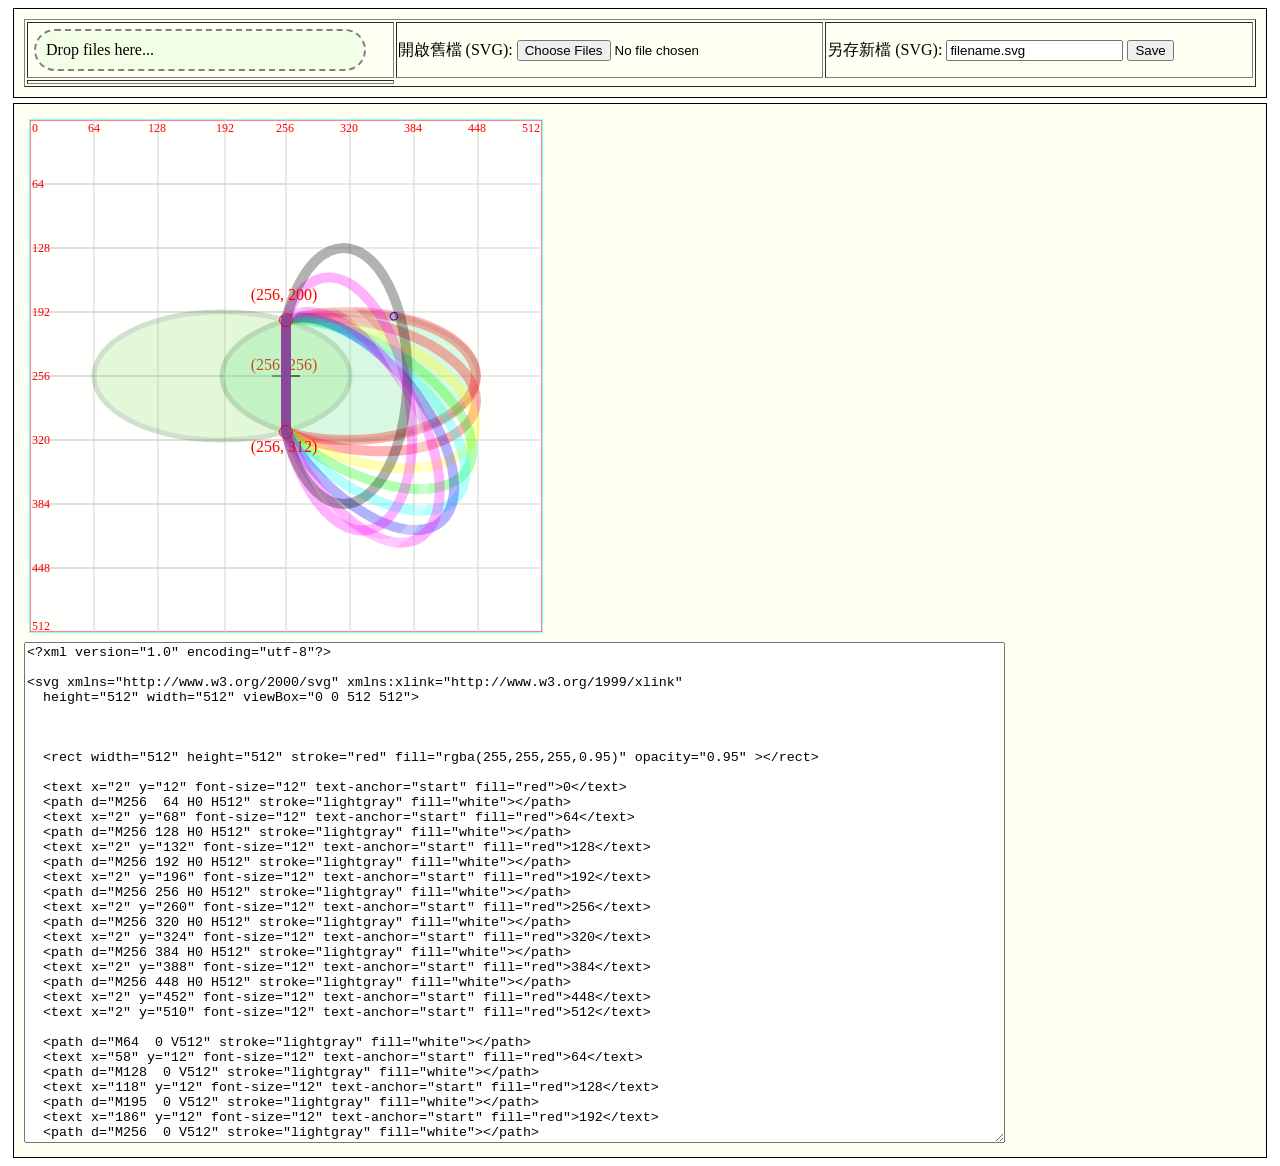
<file: lab01/angle.html>
<!DOCTYPE html>
<html>

<head>
  <meta charset="utf-8">
  <meta name="viewport" content="width=device-width">
  <title>SVG</title>
  <style type="text/css">
    svg {
      border: solid rgba(128, 255, 255, 0.95) 0.1px;
      margin: 5px;
    }

    div {
      border: solid black 1px;
      margin: 5px;
      padding: 10px;
      background-color: rgba(255, 255, 128, 0.1);
    }

    div:hover {
      background-color: rgba(255, 128, 128, 0.1);
    }

    #BlueFolder {
        width: 15%;
        vertical-align: middle;
    }

    #drop_zone {
      border: 2px dashed #bbb;
      border-radius: 25px;
      background-color: rgba(128, 255, 128, 0.1);
    }
  </style>

  <script type="text/javascript">
    var svgAI;

    function saveText(text, filename) {
      var a = document.createElement('a');
      a.setAttribute('href', 'data:text/plain;charset=utf-u,' + encodeURIComponent(text));
      a.setAttribute('download', filename);
      a.click()
    }

    function readFiles(files){
        var output = [];
        var newImage;

        for (var i = 0, f; f = files[i]; i++) {
            output = [];
            //alert(f.name)
            //ext = f.name.substring(f.name.lastIndexOf(".") + 1);
            //console.log('ext = ' + ext);

            output.push('<li><strong>', 
                        escape(f.name), 
                        '</strong>', 
                        f.type || 'n/a',
                        f.size, 
                        ' bytes, last modified: ',
                        f.lastModifiedDate ? f.lastModifiedDate.toLocaleDateString() : 'n/a',
                        '</li>');
            //alert(output)

            let reader = new FileReader();

            // https://www.html5rocks.com/en/tutorials/file/dndfiles//
            // Only process image files.
            // f.mimetype.match('text.*|image.*|application.*')
            if (!f.type.match('image.svg')) {
              //alert('Not an SVG!')  
              //continue; // skip rest of the codes

              // Closure to capture the file information.
              reader.onload = (function(theFile) {
                return function(e) {
                  //console.log( e.target.result );
                  newImage = e.target.result;
                };
              })(f);

              // Read in the image file as a data URL.
              reader.readAsDataURL(f);
            } 
            else {
              // alert('It is an SVG!')
              reader.readAsText(files[0], 'UTF-8');

              // Closure to capture the file information.
              reader.onload = (function(theFile) {
                return function(e) {
                  //console.log( e.target.result );
                  //alert(e.target.result)
                  svgAI = e.target.result;

                  document.getElementById('content0').textContent = svgAI;
                  document.getElementById('svgimage').innerHTML = svgAI;
                };
              })(f);
            }
        }

        // do it when you are not an SVG
        if (!files[0].type.match('image.svg')) {
          var reader = new FileReader();
          reader.readAsText(files[0], 'UTF-8');
          reader.onload = function(evt) 
          {
              document.getElementById('content0').textContent = svgAI;
              var str = document.getElementById('content0').value;
              //alert(str);

              var n1 = str.search("https");
              //var n2 = str.search(/.png/i);
              var n2 = str.search(".png");
              console.log('n1 = ' + n1);
              console.log('n2 = ' + n2);

              var sub = str.substring(n1, n2 + 4);
              //console.log('sub = ' + sub);

              if (n1 > -1) {
                str = str.replace(sub, newImage);
              }
              else {
                str = svgAI;
                //alert(str);
              }

              document.getElementById('content0').textContent = str;
              document.getElementById('svgimage').innerHTML = str;
          }
        }
    }

    function handleFileSelect(evt) {
        var files = evt.target.files; // FileList object
        readFiles(files);
    }

    function handleFileSelect_drag(evt)
    {
        evt.stopPropagation();
        evt.preventDefault();
        var files = evt.dataTransfer.files; // FileList object.
        readFiles(files);
    }

    function handleDragOver(evt)
    {
        evt.stopPropagation();
        evt.preventDefault();
        evt.dataTransfer.dropEffect = 'copy'; // Explicitly show this is a copy.
        //console.log('...');    
    }

    function start(e)
    {
      //------------------------------------------------------------------------
      // Setup the dnd listeners.
      var dropZone = document.getElementById('drop_zone');
      dropZone.addEventListener('dragover', handleDragOver, false);
      dropZone.addEventListener('drop', handleFileSelect_drag, false);

      setInterval(function(){ 
        document.getElementById("drop_zone").style.borderColor = "red";
      }, 500);

      setInterval(function(){ 
        document.getElementById("drop_zone").style.borderColor = "gray";
      }, 1000);
      //------------------------------------------------------------------------

      // default
      svgAI = document.getElementById('content0').value;
      document.getElementById('svgimage').innerHTML = svgAI;
      //document.getElementById('svgimage').innerHTML = document.getElementById('content0').value;

      // listener
      document.getElementById('content0').addEventListener("input", function(){
          document.getElementById('svgimage').innerHTML = document.getElementById('content0').value;
      });

      //------------------------------------------------------------------------
      // 選擇檔案 按鈕 Event Listener
      document.getElementById('files').addEventListener('change', handleFileSelect, false);

      //------------------------------------------------------------------------
      // Save Event Listener
      document.getElementById('save').addEventListener("click", function(){
        var fn = document.getElementById('svgfilename').value;
        saveText( document.getElementById('content0').value, fn);
      });

      //------------------------------------------------------------------------
      // 輸入框框按下 'Enter' 鍵 Event Listener
      // 在 input 輸入框框按下 'Enter' 鍵，也可以另存成 SVG
      document.getElementById('svgfilename').addEventListener('keydown', function(event) {
        if (preventKey(event, 'Enter', 13)) {
          event.preventDefault();
          var fn = document.getElementById('svgfilename').value;
          saveText( document.getElementById('content0').value, fn);
        }
      });
      //------------------------------------------------------------------------

    }

    window.addEventListener( "load", start, false );
  </script>
</head>


<body>
  <!-- ---------------- -->
  <div>
    <table border="1" width="100%">
      <tbody>
        <tr>
          <td width="30%"> <span id="drop_zone" style="margin: 5px; padding: 10px; width: 85%; display: inline-block;"> Drop files here... </span> </td>
          <td width="35%"> 開啟舊檔 (SVG): <input type="file" id="files" name="files[]" multiple accept=".svg" /> </td>
          <td width="35%"> 另存新檔 (SVG): <input id="svgfilename" value="filename.svg"></input> <button id="save">Save</button> </td>
        </tr>
        <tr><td> </td></tr>
      </tbody>
    </table>
  </div>
  <!-- ---------------- -->



  <div>
    <span id="svgimage"></span>

    <!-- -------------------------------------------------------------------------------- -->
    <textarea id="content0" cols="120" rows="33">
<?xml version="1.0" encoding="utf-8"?>

<svg xmlns="http://www.w3.org/2000/svg" xmlns:xlink="http://www.w3.org/1999/xlink" 
  height="512" width="512" viewBox="0 0 512 512">



  <rect width="512" height="512" stroke="red" fill="rgba(255,255,255,0.95)" opacity="0.95" ></rect>

  <text x="2" y="12" font-size="12" text-anchor="start" fill="red">0</text>
  <path d="M256  64 H0 H512" stroke="lightgray" fill="white"></path>
  <text x="2" y="68" font-size="12" text-anchor="start" fill="red">64</text>
  <path d="M256 128 H0 H512" stroke="lightgray" fill="white"></path>
  <text x="2" y="132" font-size="12" text-anchor="start" fill="red">128</text>
  <path d="M256 192 H0 H512" stroke="lightgray" fill="white"></path>
  <text x="2" y="196" font-size="12" text-anchor="start" fill="red">192</text>
  <path d="M256 256 H0 H512" stroke="lightgray" fill="white"></path>
  <text x="2" y="260" font-size="12" text-anchor="start" fill="red">256</text>
  <path d="M256 320 H0 H512" stroke="lightgray" fill="white"></path>
  <text x="2" y="324" font-size="12" text-anchor="start" fill="red">320</text>
  <path d="M256 384 H0 H512" stroke="lightgray" fill="white"></path>
  <text x="2" y="388" font-size="12" text-anchor="start" fill="red">384</text>
  <path d="M256 448 H0 H512" stroke="lightgray" fill="white"></path>
  <text x="2" y="452" font-size="12" text-anchor="start" fill="red">448</text>
  <text x="2" y="510" font-size="12" text-anchor="start" fill="red">512</text>

  <path d="M64  0 V512" stroke="lightgray" fill="white"></path>
  <text x="58" y="12" font-size="12" text-anchor="start" fill="red">64</text>
  <path d="M128  0 V512" stroke="lightgray" fill="white"></path>
  <text x="118" y="12" font-size="12" text-anchor="start" fill="red">128</text>
  <path d="M195  0 V512" stroke="lightgray" fill="white"></path>
  <text x="186" y="12" font-size="12" text-anchor="start" fill="red">192</text>
  <path d="M256  0 V512" stroke="lightgray" fill="white"></path>
  <text x="246" y="12" font-size="12" text-anchor="start" fill="red">256</text>
  <path d="M320  0 V512" stroke="lightgray" fill="white"></path>
  <text x="310" y="12" font-size="12" text-anchor="start" fill="red">320</text>
  <path d="M384  0 V512" stroke="lightgray" fill="white"></path>
  <text x="374" y="12" font-size="12" text-anchor="start" fill="red">384</text>
  <path d="M448  0 V512" stroke="lightgray" fill="white"></path>
  <text x="438" y="12" font-size="12" text-anchor="start" fill="red">448</text>
  <text x="492" y="12" font-size="12" text-anchor="start" fill="red">512</text>

  <path d="M256 256 V270 V242 M256 256 H270 H242" stroke="black" fill="white"></path>
  <text x="254" y="250" font-size="16" text-anchor="middle" fill="red">(256, 256)</text>

  <ellipse fill="#77DD47" stroke="#246614" stroke-width="5" cx="192" cy="256" rx="128" ry="64" opacity="0.2"/>
  <ellipse fill="#47DD77" stroke="#146624" stroke-width="5" cx="320" cy="256" rx="128" ry="64" opacity="0.2"/>

  <path d="M256 200 A128 64, 00, 1, 1, 256 312z" stroke-width="10" stroke="#F00" fill="none" opacity="0.3"/>

  <path d="M256 200 A128 64, 10, 1, 1, 256 312z" stroke-width="10" stroke="#F00" fill="none" opacity="0.3"/>
  <path d="M256 200 A128 64, 20, 1, 1, 256 312z" stroke-width="10" stroke="#FF0" fill="none" opacity="0.3"/>
  <path d="M256 200 A128 64, 30, 1, 1, 256 312z" stroke-width="10" stroke="#0F0" fill="none" opacity="0.3"/>
  <path d="M256 200 A128 64, 40, 1, 1, 256 312z" stroke-width="10" stroke="#0FF" fill="none" opacity="0.3"/>
  <path d="M256 200 A128 64, 50, 1, 1, 256 312z" stroke-width="10" stroke="#00F" fill="none" opacity="0.3"/>
  <path d="M256 200 A128 64, 60, 1, 1, 256 312z" stroke-width="10" stroke="#F0F" fill="none" opacity="0.3"/>
  <path d="M256 200 A128 64, 70, 1, 1, 256 312z" stroke-width="10" stroke="#FFF" fill="none" opacity="0.3"/>
  <path d="M256 200 A128 64, 80, 1, 1, 256 312z" stroke-width="10" stroke="#F0F" fill="none" opacity="0.3"/>
  <path d="M256 200 A128 64, 90, 1, 1, 256 312z" stroke-width="10" stroke="#000" fill="none" opacity="0.3"/>


  <text x="254" y="180" font-size="16" text-anchor="middle" fill="red">(256, 200)</text>
  <circle id="c1" cx="256" cy="200" r="1" stroke="red" fill="none">
    <animate attributeName="r" to="10" dur="2s" repeatCount="indefinite"/>
  </circle>

  <text x="254" y="332" font-size="16" text-anchor="middle" fill="red">(256, 312)</text>
  <circle id="c2" cx="256" cy="312" r="1" stroke="red" fill="none">
    <animate attributeName="r" to="10" dur="2s" repeatCount="indefinite"/>
  </circle>

  <circle cx="0" cy="0" r="1" stroke="blue" fill="none">
    <animateMotion dur="6s" path="M256 200 A128 64, 0, 1, 1, 256 312z" repeatCount="indefinite" rotate="auto"/>
    <animate attributeName="r" to="15" dur="6s" repeatCount="indefinite"/>
  </circle>
</svg>

    </textarea>
    <!-- -------------------------------------------------------------------------------- -->


  </div>


</body>

</html>
</file>
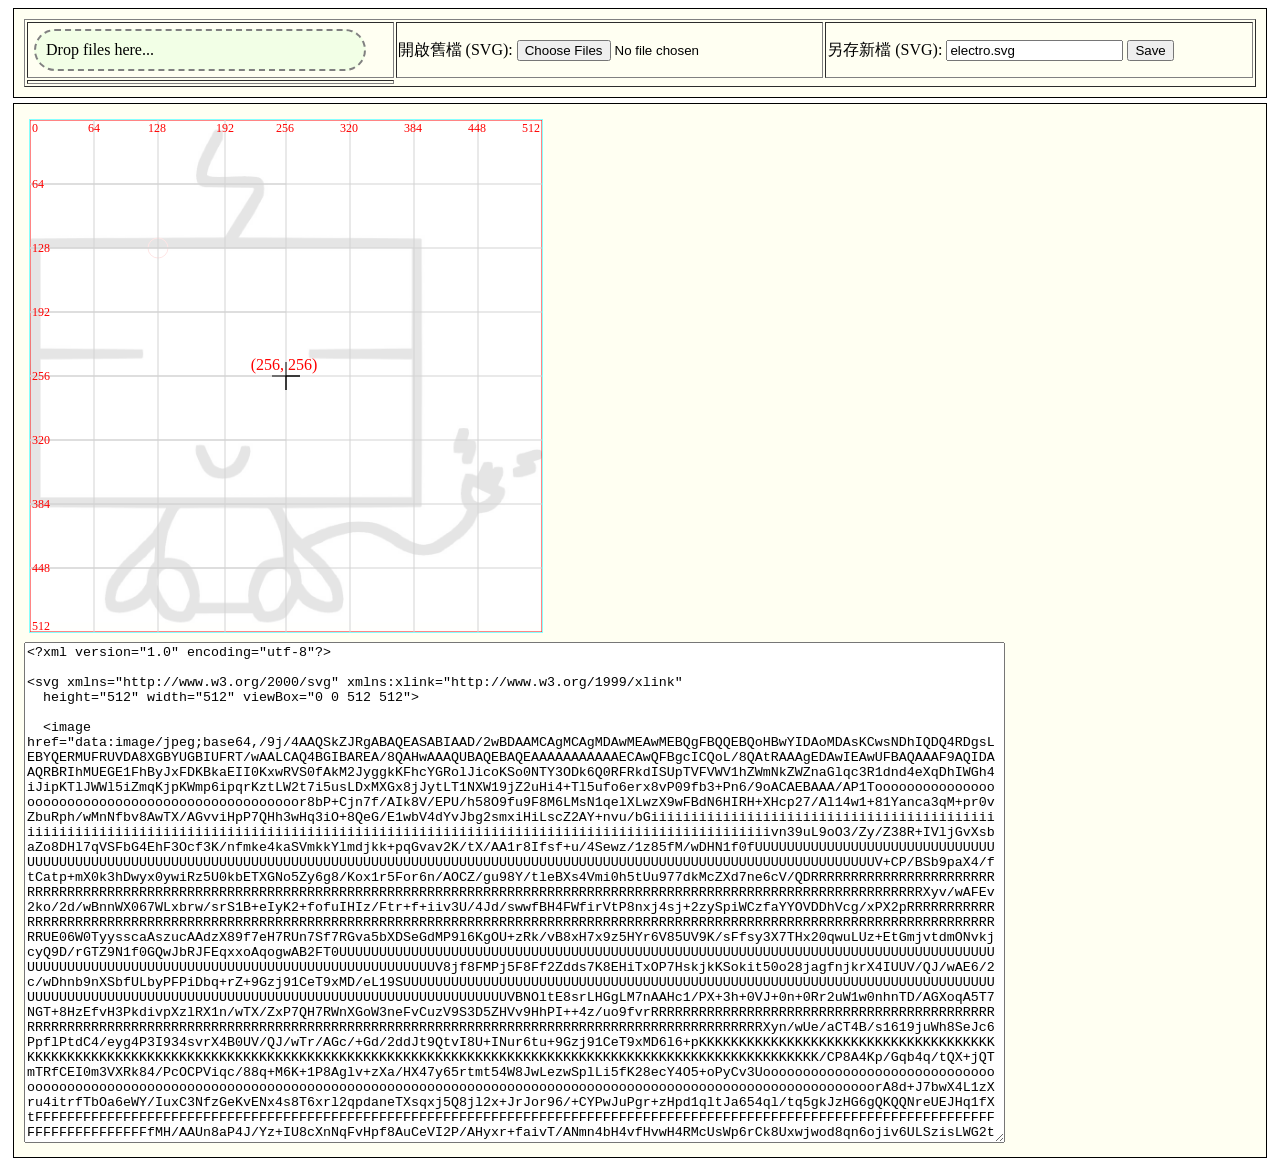
<file: lab01/electro.html>
<!DOCTYPE html>
<html>

<head>
  <meta charset="utf-8">
  <meta name="viewport" content="width=device-width">
  <title>SVG</title>
  <style type="text/css">
    svg {
      border: solid rgba(128, 255, 255, 0.95) 0.1px;
      margin: 5px;
    }

    div {
      border: solid black 1px;
      margin: 5px;
      padding: 10px;
      background-color: rgba(255, 255, 128, 0.1);
    }

    div:hover {
      background-color: rgba(255, 128, 128, 0.1);
    }

    #BlueFolder {
        width: 15%;
        vertical-align: middle;
    }

    #drop_zone {
      border: 2px dashed #bbb;
      border-radius: 25px;
      background-color: rgba(128, 255, 128, 0.1);
    }
  </style>

  <script type="text/javascript">
    var svgAI;

    function saveText(text, filename) {
      var a = document.createElement('a');
      a.setAttribute('href', 'data:text/plain;charset=utf-u,' + encodeURIComponent(text));
      a.setAttribute('download', filename);
      a.click()
    }

    function readFiles(files){
        var output = [];
        var newImage;

        for (var i = 0, f; f = files[i]; i++) {
            output = [];
            //alert(f.name)
            //ext = f.name.substring(f.name.lastIndexOf(".") + 1);
            //console.log('ext = ' + ext);

            output.push('<li><strong>', 
                        escape(f.name), 
                        '</strong>', 
                        f.type || 'n/a',
                        f.size, 
                        ' bytes, last modified: ',
                        f.lastModifiedDate ? f.lastModifiedDate.toLocaleDateString() : 'n/a',
                        '</li>');
            //alert(output)

            let reader = new FileReader();

            // https://www.html5rocks.com/en/tutorials/file/dndfiles//
            // Only process image files.
            // f.mimetype.match('text.*|image.*|application.*')
            if (!f.type.match('image.svg')) {
              //alert('Not an SVG!')  
              //continue; // skip rest of the codes

              // Closure to capture the file information.
              reader.onload = (function(theFile) {
                return function(e) {
                  //console.log( e.target.result );
                  newImage = e.target.result;
                };
              })(f);

              // Read in the image file as a data URL.
              reader.readAsDataURL(f);
            } 
            else {
              // alert('It is an SVG!')
              reader.readAsText(files[0], 'UTF-8');

              // Closure to capture the file information.
              reader.onload = (function(theFile) {
                return function(e) {
                  //console.log( e.target.result );
                  //alert(e.target.result)
                  svgAI = e.target.result;

                  document.getElementById('content0').textContent = svgAI;
                  document.getElementById('svgimage').innerHTML = svgAI;
                };
              })(f);
            }
        }

        // do it when you are not an SVG
        if (!files[0].type.match('image.svg')) {
          var reader = new FileReader();
          reader.readAsText(files[0], 'UTF-8');
          reader.onload = function(evt) 
          {
              document.getElementById('content0').textContent = svgAI;
              var str = document.getElementById('content0').value;
              //alert(str);

              var n1 = str.search("https");
              //var n2 = str.search(/.png/i);
              var n2 = str.search(".png");
              console.log('n1 = ' + n1);
              console.log('n2 = ' + n2);

              var sub = str.substring(n1, n2 + 4);
              //console.log('sub = ' + sub);

              if (n1 > -1) {
                str = str.replace(sub, newImage);
              }
              else {
                str = svgAI;
                //alert(str);
              }

              document.getElementById('content0').textContent = str;
              document.getElementById('svgimage').innerHTML = str;
          }
        }
    }

    function handleFileSelect(evt) {
        var files = evt.target.files; // FileList object
        readFiles(files);
    }

    function handleFileSelect_drag(evt)
    {
        evt.stopPropagation();
        evt.preventDefault();
        var files = evt.dataTransfer.files; // FileList object.
        readFiles(files);
    }

    function handleDragOver(evt)
    {
        evt.stopPropagation();
        evt.preventDefault();
        evt.dataTransfer.dropEffect = 'copy'; // Explicitly show this is a copy.
        //console.log('...');    
    }

    function start(e)
    {
      //------------------------------------------------------------------------
      // Setup the dnd listeners.
      var dropZone = document.getElementById('drop_zone');
      dropZone.addEventListener('dragover', handleDragOver, false);
      dropZone.addEventListener('drop', handleFileSelect_drag, false);

      setInterval(function(){ 
        document.getElementById("drop_zone").style.borderColor = "red";
      }, 500);

      setInterval(function(){ 
        document.getElementById("drop_zone").style.borderColor = "gray";
      }, 1000);
      //------------------------------------------------------------------------

      // default
      svgAI = document.getElementById('content0').value;
      document.getElementById('svgimage').innerHTML = svgAI;
      //document.getElementById('svgimage').innerHTML = document.getElementById('content0').value;

      // listener
      document.getElementById('content0').addEventListener("input", function(){
          document.getElementById('svgimage').innerHTML = document.getElementById('content0').value;
      });

      //------------------------------------------------------------------------
      // 選擇檔案 按鈕 Event Listener
      document.getElementById('files').addEventListener('change', handleFileSelect, false);

      //------------------------------------------------------------------------
      // Save Event Listener
      document.getElementById('save').addEventListener("click", function(){
        var fn = document.getElementById('svgfilename').value;
        saveText( document.getElementById('content0').value, fn);
      });

      //------------------------------------------------------------------------
      // 輸入框框按下 'Enter' 鍵 Event Listener
      // 在 input 輸入框框按下 'Enter' 鍵，也可以另存成 SVG
      document.getElementById('svgfilename').addEventListener('keydown', function(event) {
        if (preventKey(event, 'Enter', 13)) {
          event.preventDefault();
          var fn = document.getElementById('svgfilename').value;
          saveText( document.getElementById('content0').value, fn);
        }
      });
      //------------------------------------------------------------------------

    }

    window.addEventListener( "load", start, false );
  </script>
</head>


<body>
  <!-- ---------------- -->
  <div>
    <table border="1" width="100%">
      <tbody>
        <tr>
          <td width="30%"> <span id="drop_zone" style="margin: 5px; padding: 10px; width: 85%; display: inline-block;"> Drop files here... </span> </td>
          <td width="35%"> 開啟舊檔 (SVG): <input type="file" id="files" name="files[]" multiple accept=".svg" /> </td>
          <td width="35%"> 另存新檔 (SVG): <input id="svgfilename" value="electro.svg"></input> <button id="save">Save</button> </td>
        </tr>
        <tr><td> </td></tr>
      </tbody>
    </table>
  </div>
  <!-- ---------------- -->



  <div>
    <span id="svgimage"></span>

    <!-- -------------------------------------------------------------------------------- -->
    <textarea id="content0" cols="120" rows="33">
<?xml version="1.0" encoding="utf-8"?>

<svg xmlns="http://www.w3.org/2000/svg" xmlns:xlink="http://www.w3.org/1999/xlink" 
  height="512" width="512" viewBox="0 0 512 512">

  <image href="[data-uri]" height="512" width="512" />


  <circle cx="128" cy="128" r="10" stroke="red" fill="none"  />

  <rect width="512" height="512" stroke="red" fill="rgba(255,255,255,0.95)" opacity="0.95" ></rect>

  <text x="2" y="12" font-size="12" text-anchor="start" fill="red">0</text>
  <path d="M256  64 H0 H512" stroke="lightgray" fill="white"></path>
  <text x="2" y="68" font-size="12" text-anchor="start" fill="red">64</text>
  <path d="M256 128 H0 H512" stroke="lightgray" fill="white"></path>
  <text x="2" y="132" font-size="12" text-anchor="start" fill="red">128</text>
  <path d="M256 192 H0 H512" stroke="lightgray" fill="white"></path>
  <text x="2" y="196" font-size="12" text-anchor="start" fill="red">192</text>
  <path d="M256 256 H0 H512" stroke="lightgray" fill="white"></path>
  <text x="2" y="260" font-size="12" text-anchor="start" fill="red">256</text>
  <path d="M256 320 H0 H512" stroke="lightgray" fill="white"></path>
  <text x="2" y="324" font-size="12" text-anchor="start" fill="red">320</text>
  <path d="M256 384 H0 H512" stroke="lightgray" fill="white"></path>
  <text x="2" y="388" font-size="12" text-anchor="start" fill="red">384</text>
  <path d="M256 448 H0 H512" stroke="lightgray" fill="white"></path>
  <text x="2" y="452" font-size="12" text-anchor="start" fill="red">448</text>
  <text x="2" y="510" font-size="12" text-anchor="start" fill="red">512</text>

  <path d="M64  0 V512" stroke="lightgray" fill="white"></path>
  <text x="58" y="12" font-size="12" text-anchor="start" fill="red">64</text>
  <path d="M128  0 V512" stroke="lightgray" fill="white"></path>
  <text x="118" y="12" font-size="12" text-anchor="start" fill="red">128</text>
  <path d="M195  0 V512" stroke="lightgray" fill="white"></path>
  <text x="186" y="12" font-size="12" text-anchor="start" fill="red">192</text>
  <path d="M256  0 V512" stroke="lightgray" fill="white"></path>
  <text x="246" y="12" font-size="12" text-anchor="start" fill="red">256</text>
  <path d="M320  0 V512" stroke="lightgray" fill="white"></path>
  <text x="310" y="12" font-size="12" text-anchor="start" fill="red">320</text>
  <path d="M384  0 V512" stroke="lightgray" fill="white"></path>
  <text x="374" y="12" font-size="12" text-anchor="start" fill="red">384</text>
  <path d="M448  0 V512" stroke="lightgray" fill="white"></path>
  <text x="438" y="12" font-size="12" text-anchor="start" fill="red">448</text>
  <text x="492" y="12" font-size="12" text-anchor="start" fill="red">512</text>

  <path d="M256 256 V270 V242 M256 256 H270 H242" stroke="black" fill="white"></path>
  <text x="254" y="250" font-size="16" text-anchor="middle" fill="red">(256, 256)</text>
</svg>
    </textarea>
    <!-- -------------------------------------------------------------------------------- -->


  </div>


</body>

</html>
</file>
